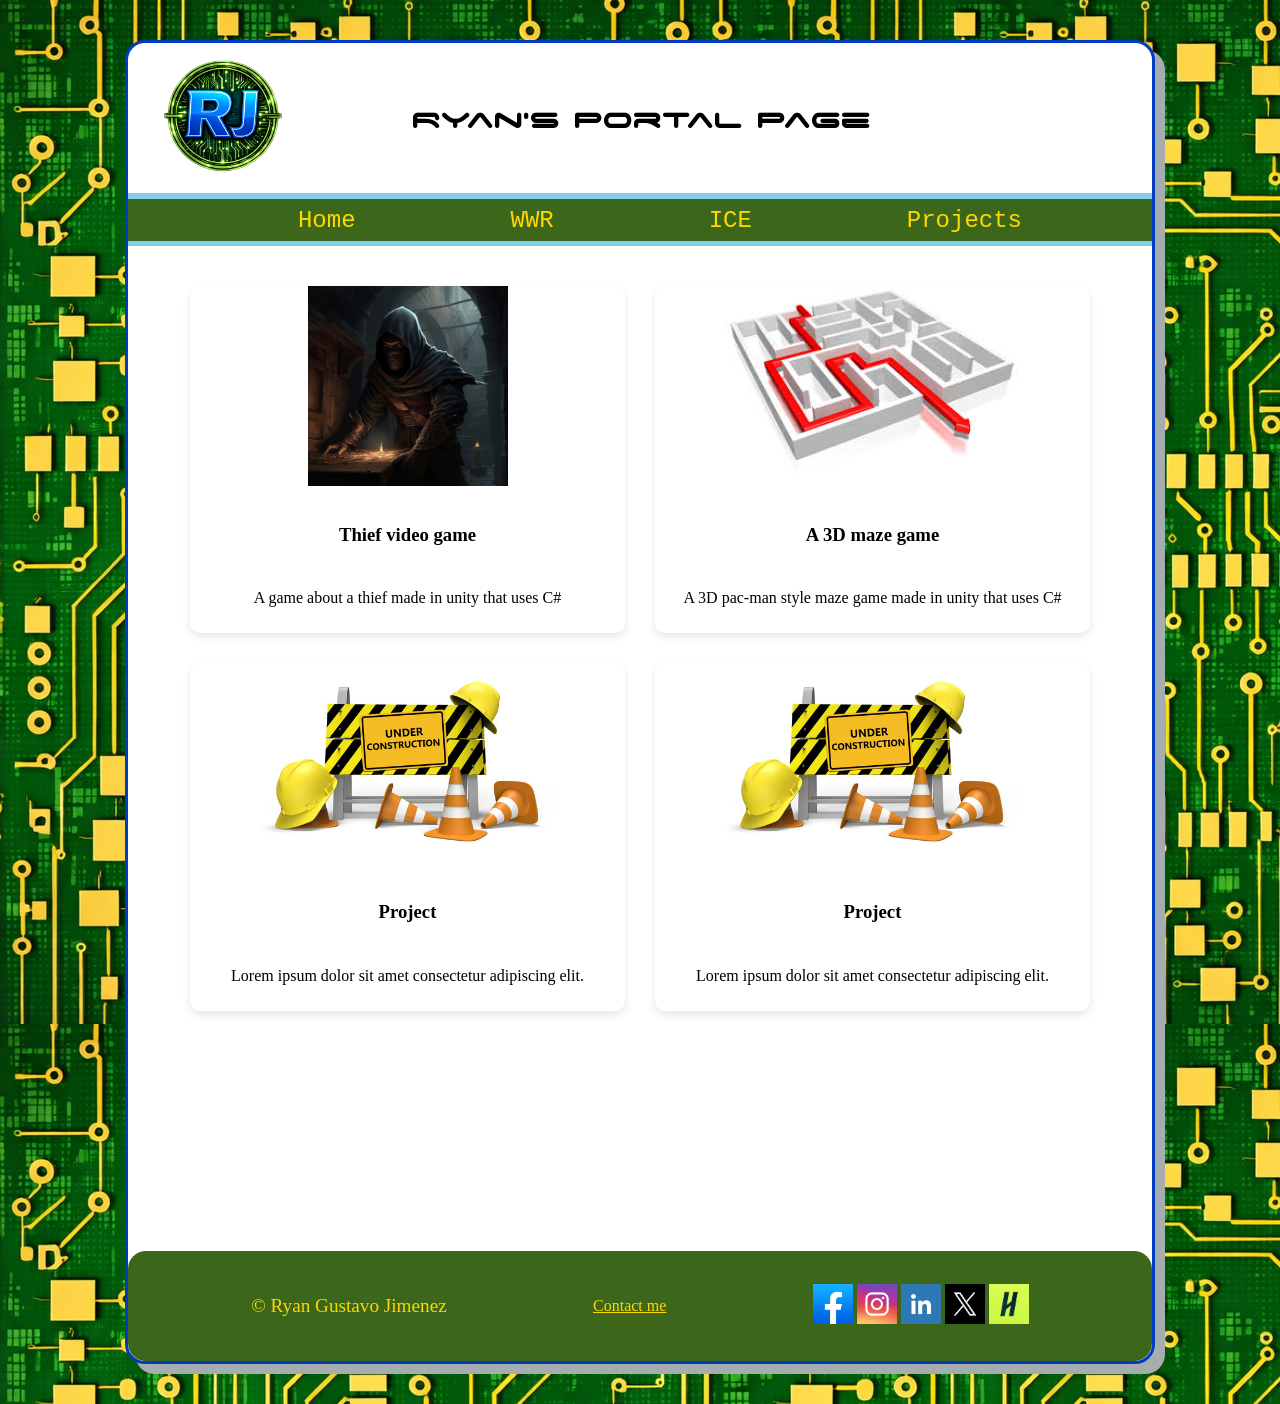
<file: index.html>
<!DOCTYPE html>
<html lang="en">
<head>
    <meta charset="UTF-8">
    <meta name="viewport" content="width=something, initial-scale=1.0">
    <title>Home|Ryan Jimenez Portal Page</title>
    <link href="styles/styles.css" rel="stylesheet"> 
</head>
<body>
  <div id="wrapper">
    <header>
         <img src="images/logo.png" width="150" alt="site logo">
             <h1>Ryan's Portal Page</h1>
    </header>
    <nav>
        <ul id="navigation_bar">
            <li><a href="index.html">Home</a></li>
            <li><a href="wwr/index.html" target="_blank">WWR</a></li>
            <li><a href="ice.html">ICE</a></li>
            <li><a href="#">Projects</a></li>
        </ul>
    </nav>

    <main>
        <section class="project_boxes">
            <ul>
                <li>
                    <a href="https://github.com/GreenGorilla774/Game" class="project_card" target="_blank">
                        <img src="images/thief.png" alt="Thief_game">
                        <h3>Thief video game</h3>
                        <p>A game about a thief made in unity that uses C#</p>
                    </a>
                </li>
                <li>
                    <a href="https://github.com/GreenGorilla774/Capstone" class="project_card" target="_blank">
                        <img src="images/maze.jpg" alt="3D_maze_game">
                        <h3>A 3D maze game</h3>
                        <p>A 3D pac-man style maze game made in unity that uses C#</p>
                    </a>
                </li>
                <li>
                    <a href="" class="project_card">
                        <img src="images/tbd.jpg" alt="Project">
                        <h3>Project</h3>
                        <p>Lorem ipsum dolor sit amet consectetur adipiscing elit.</p>
                    </a>
                </li>
                <li>
                    <a href="" class="project_card">
                        <img src="images/tbd.jpg" alt="Project">
                        <h3>Project</h3>
                        <p>Lorem ipsum dolor sit amet consectetur adipiscing elit.</p>
                    </a>
                </li>
            </ul>

        </section>    
    </main>
    <footer>
        <p>&copy; Ryan Gustavo Jimenez</p>
        <a href="mailto:ryan.jimenez204@gmail.com" id="email">Contact me</a>
        <div class="social">
            <a href="https://www.facebook.com/ryan.jimenez.489153/about/?fb_profile_edit_entry_point=%7B%22click_point%22%3A%22edit_profile_button%22%2C%22feature%22%3A%22profile_header%22%7D&id=61551556254546&sk=about" target="_blank">
                <img src="images/facebook.jpg" alt="Facebook icon">
            </a>
            <a href="https://www.instagram.com/ryan_g_jimenez/?hl=en" target="_blank">
                <img src="images/insta.jpg" alt="Instagram icon">
            </a>
            <a href="https://www.linkedin.com/in/ryan-g-jimenez/" target="_blank">
                <img src="images/linkedin.jpg" alt="LinkedIn icon">
            </a>
            <a href="https://x.com/jimenez_ry20064" target="_blank">
                <img src="images/x.png" alt="X icon">
            </a>
            <a href="https://byui.joinhandshake.com/profiles/dve7mb" target="_blank">
                <img src="images/handshake.jpg" alt="Handshake icon">
            </a>
        </div>
    </footer>
  </div>





  
</body>
</html>
</file>
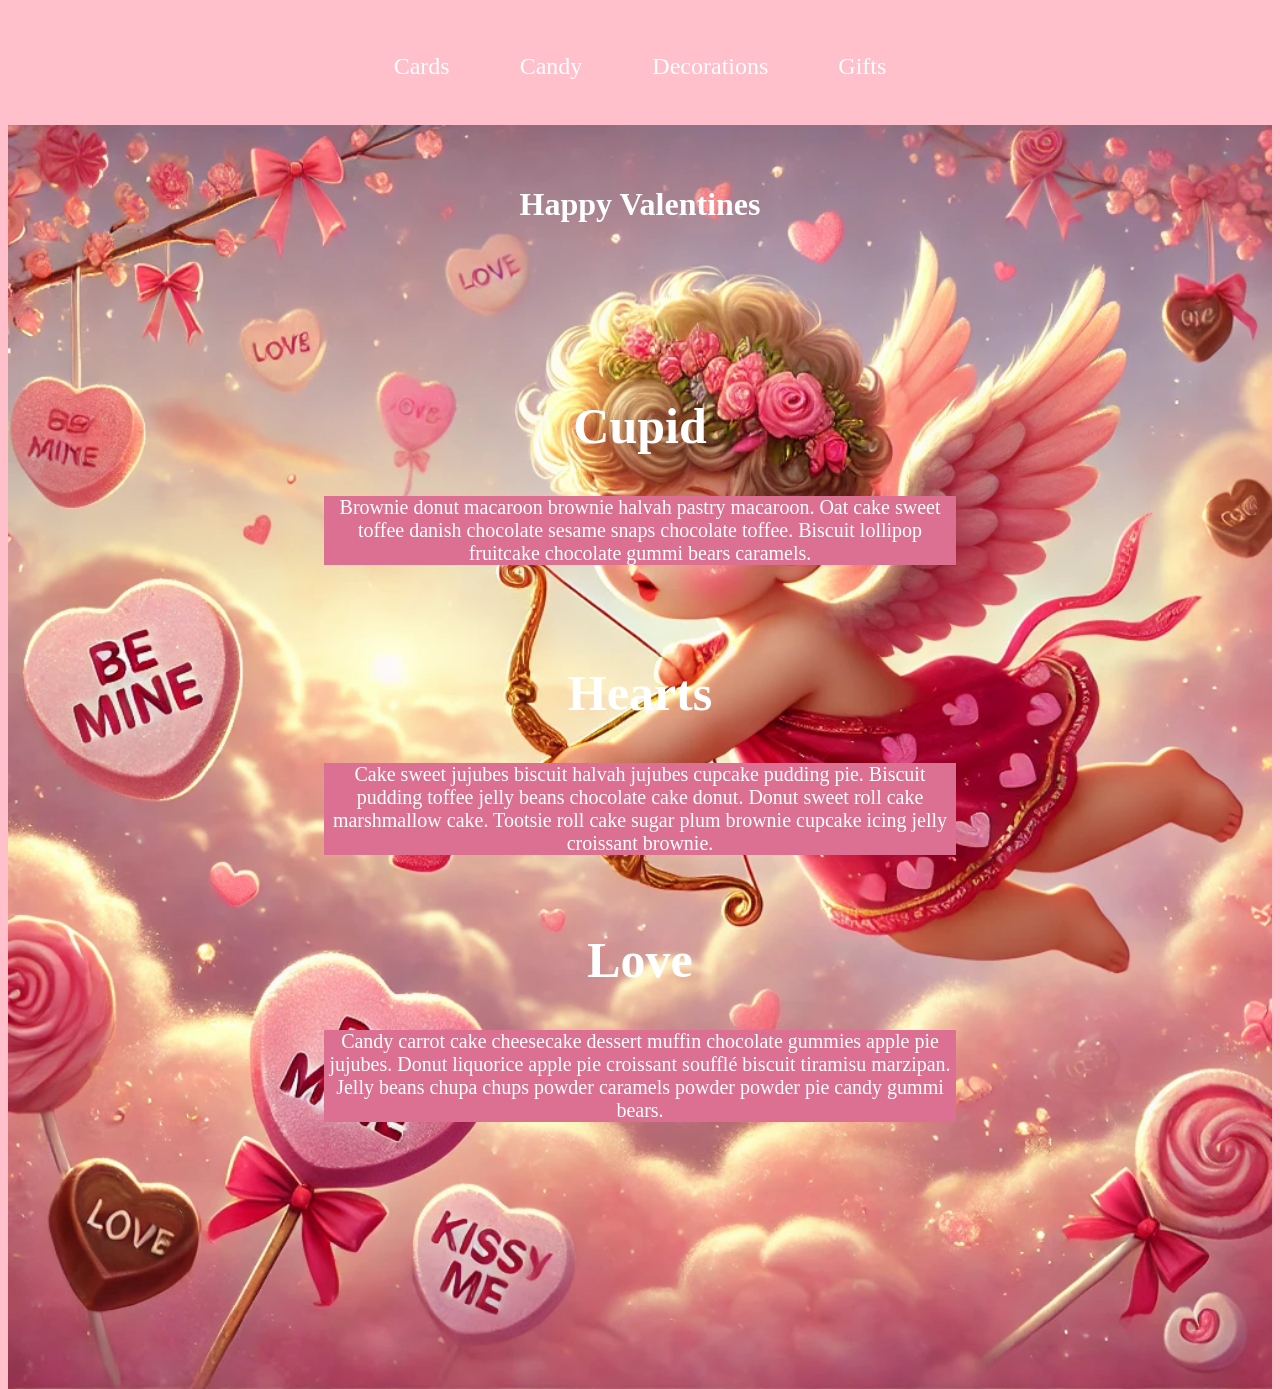
<file: ice/valentines/index.html>
<!DOCTYPE html>
<html lang="en">

<head>
    <meta charset="UTF-8">
    <meta name="viewport" content="width=device-width, initial-scale=1.0">
    <title>Happy Valentines Page</title>
    <link rel="stylesheet" href="styles/styles.css">
</head>

<body>
    <div id="wrapper">
        <header>
            <nav>
                <ul>
                    <li>Cards</li>
                    <li>Candy</li>
                    <li>Decorations</li>
                    <li>Gifts</li>
                </ul>
            </nav>
        </header>
        <main>
            <h1>Happy Valentines</h1>
            <img src="images/valentines.png">
            <section>
                <h2>Love</h2>
                <p>Candy carrot cake cheesecake dessert muffin chocolate gummies apple
                    pie jujubes. Donut liquorice apple pie croissant soufflé biscuit
                    tiramisu marzipan. Jelly beans chupa chups powder caramels powder
                    powder pie candy gummi bears. </p>
            </section>
            <section>
                <h2>Hearts</h2>
                <p>Cake sweet jujubes biscuit halvah jujubes cupcake pudding pie. Biscuit
                    pudding toffee jelly beans chocolate cake donut. Donut sweet roll cake
                    marshmallow cake. Tootsie roll cake sugar plum brownie cupcake icing
                    jelly croissant brownie.</p>
            </section>
            <section>
                <h2>Cupid</h2>
                <p>Brownie donut macaroon brownie halvah pastry macaroon. Oat cake sweet
                    toffee danish chocolate sesame snaps chocolate toffee. Biscuit lollipop
                    fruitcake chocolate gummi bears caramels.</p>
            </section>
        </main>
        <footer>
            Happy Valentines &copy; 2025
        </footer>
    </div>
</body>

</html>
</file>
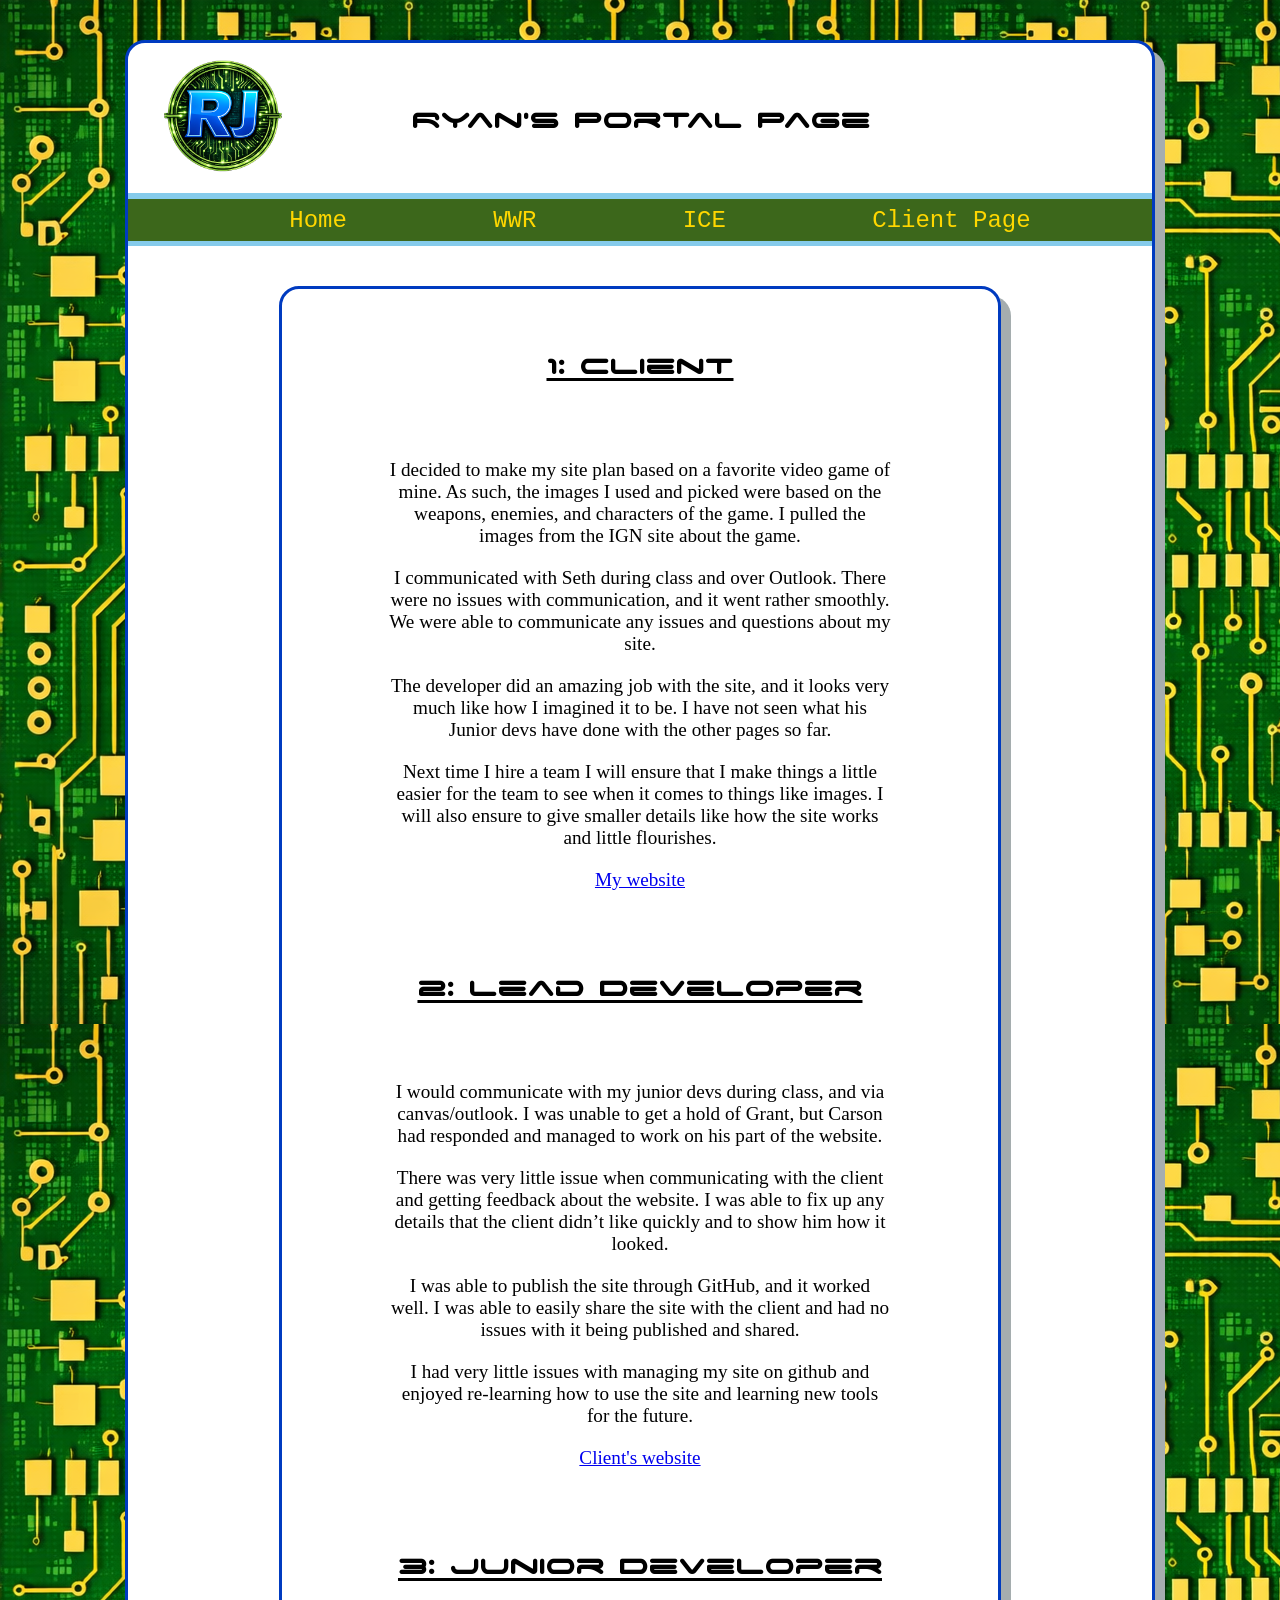
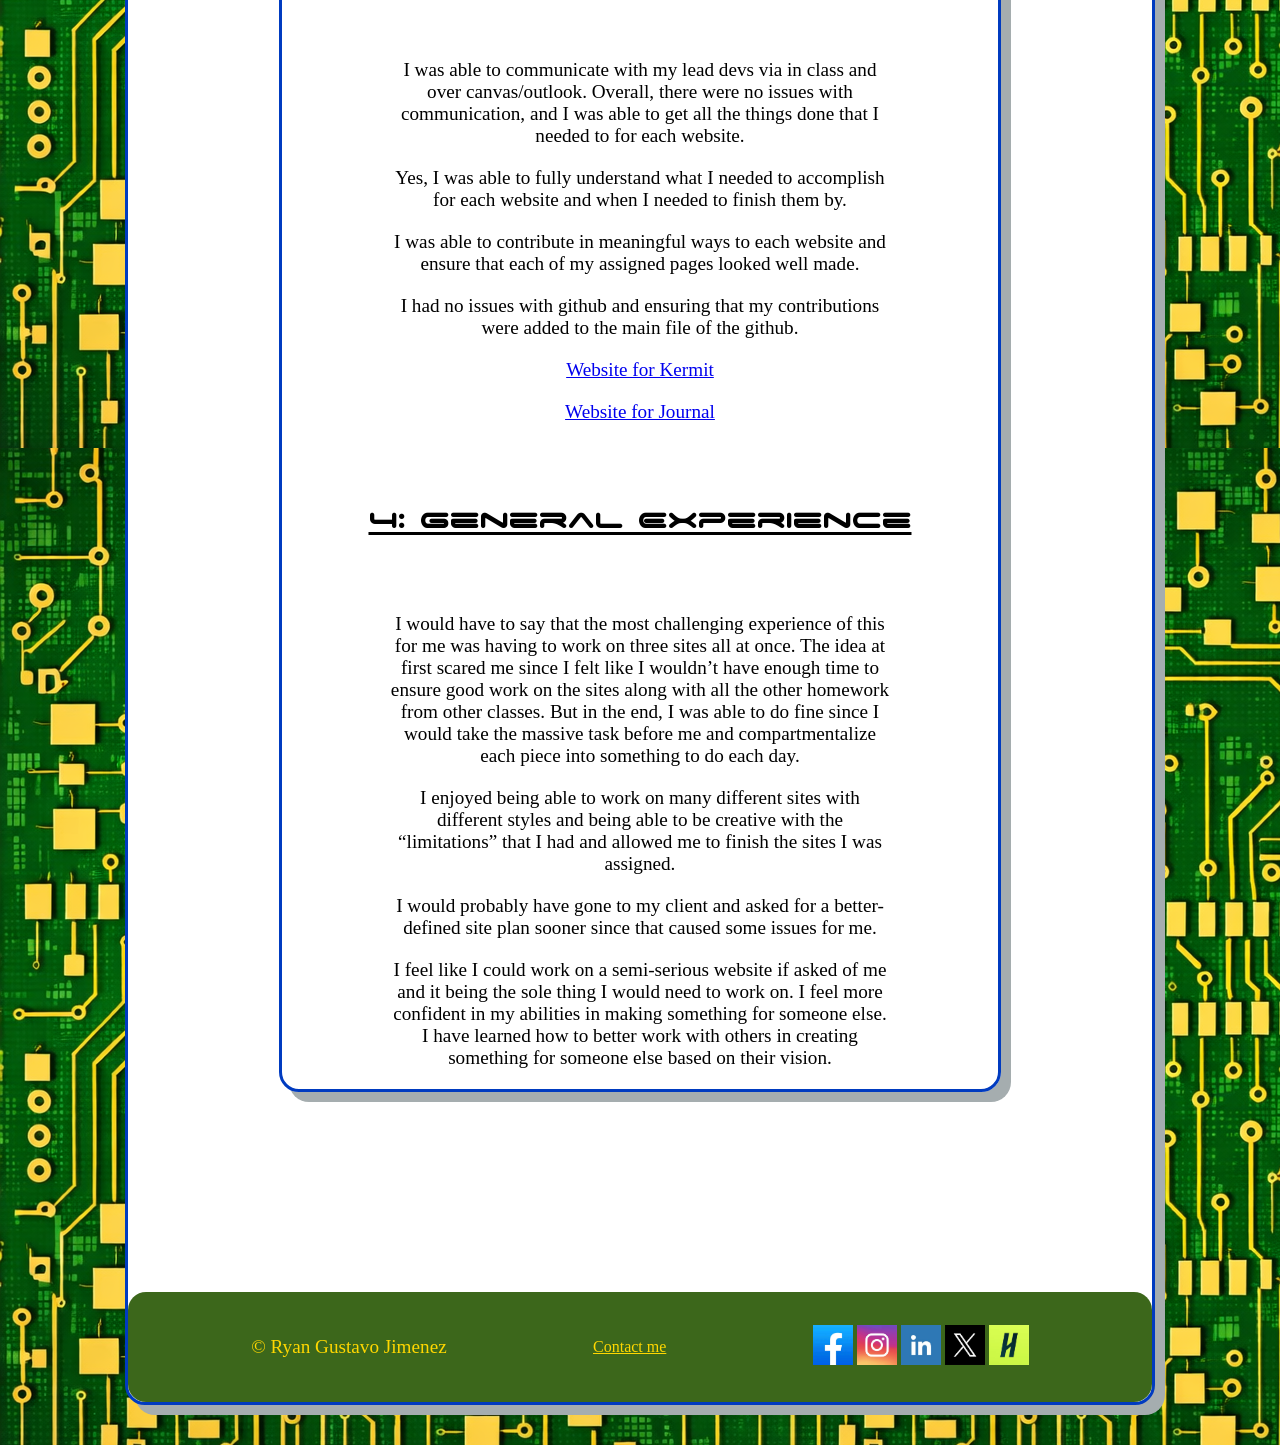
<file: client_page.html>
<!DOCTYPE html>
<html lang="en">
<head>
    <meta charset="UTF-8">
    <meta name="viewport" content="width=something, initial-scale=1.0">
    <title>Home|Ryan Jimenez Portal Page</title>
    <link href="styles/styles.css" rel="stylesheet"> 
</head>
<body>
  <div id="wrapper">
    <header>
         <img src="images/logo.png" width="150" alt="site logo">
             <h1>Ryan's Portal Page</h1>
    </header>
    <nav>
        <ul id="navigation_bar">
            <li><a href="index.html">Home</a></li>
            <li><a href="wwr/index.html" target="_blank">WWR</a></li>
            <li><a href="ice.html">ICE</a></li>
            <li><a href="client_page.html">Client Page</a></li>
        </ul>
    </nav>

    <main>
        <div id="report">
            <h1>1: Client</h1>
            <p>I decided to make my site plan based on a favorite video game of mine. As such, the images I used and picked were based on the weapons, enemies, and characters of the game. I pulled the images from the IGN site about the game. </p>
            <p>I communicated with Seth during class and over Outlook. There were no issues with communication, and it went rather smoothly. We were able to communicate any issues and questions about my site. </p>
            <p>The developer did an amazing job with the site, and it looks very much like how I imagined it to be. I have not seen what his Junior devs have done with the other pages so far. </p>
            <p>Next time I hire a team I will ensure that I make things a little easier for the team to see when it comes to things like images. I will also ensure to give smaller details like how the site works and little flourishes.</p>
            <a href="https://j-seth-jones.github.io/wdd130-jimenez/" target="_blank"><p>My website</p></a>


            <h1>2: Lead Developer</h1>
            <p>I would communicate with my junior devs during class, and via canvas/outlook. I was unable to get a hold of Grant, but Carson had responded and managed to work on his part of the website. </p>
            <p>There was very little issue when communicating with the client and getting feedback about the website. I was able to fix up any details that the client didn’t like quickly and to show him how it looked. </p>
            <p>I was able to publish the site through GitHub, and it worked well. I was able to easily share the site with the client and had no issues with it being published and shared. </p>
            <p>I had very little issues with managing my site on github and enjoyed re-learning how to use the site and learning new tools for the future. </p>
            <a href="https://greengorilla774.github.io/wdd130-Rust/" target="_blank"><p>Client's website</p></a>

            <h1>3: Junior Developer</h1>
            <p>I was able to communicate with my lead devs via in class and over canvas/outlook. Overall, there were no issues with communication, and I was able to get all the things done that I needed to for each website. </p>
            <p>Yes, I was able to fully understand what I needed to accomplish for each website and when I needed to finish them by. </p>
            <p>I was able to contribute in meaningful ways to each website and ensure that each of my assigned pages looked well made. </p>
            <p>I had no issues with github and ensuring that my contributions were added to the main file of the github. </p>
            <a href="https://rebeljakefang.github.io/wdd130-stanford/page1.html" target="_blank"><p>Website for Kermit</p></a>

            <a href="https://5hq8r7k4dk-code.github.io/wdd130-rygg/journal.html" target="_blank"><p>Website for Journal</p> </a>

            <h1>4: General Experience</h1>
            <p>I would have to say that the most challenging experience of this for me was having to work on three sites all at once. The idea at first scared me since I felt like I wouldn’t have enough time to ensure good work on the sites along with all the other homework from other classes. But in the end, I was able to do fine since I would take the massive task before me and compartmentalize each piece into something to do each day. </p>
            <p>I enjoyed being able to work on many different sites with different styles and being able to be creative with the “limitations” that I had and allowed me to finish the sites I was assigned. </p>
            <p>I would probably have gone to my client and asked for a better-defined site plan sooner since that caused some issues for me. </p>
            <p>I feel like I could work on a semi-serious website if asked of me and it being the sole thing I would need to work on. I feel more confident in my abilities in making something for someone else. I have learned how to better work with others in creating something for someone else based on their vision. </p>
            
        </div>









    </main>
    <footer>
        <p>&copy; Ryan Gustavo Jimenez</p>
        <a href="mailto:ryan.jimenez204@gmail.com" id="email">Contact me</a>
        <div class="social">
            <a href="https://www.facebook.com/ryan.jimenez.489153/about/?fb_profile_edit_entry_point=%7B%22click_point%22%3A%22edit_profile_button%22%2C%22feature%22%3A%22profile_header%22%7D&id=61551556254546&sk=about" target="_blank">
                <img src="images/facebook.jpg" alt="Facebook icon">
            </a>
            <a href="https://www.instagram.com/ryan_g_jimenez/?hl=en" target="_blank">
                <img src="images/insta.jpg" alt="Instagram icon">
            </a>
            <a href="https://www.linkedin.com/in/ryan-g-jimenez/" target="_blank">
                <img src="images/linkedin.jpg" alt="LinkedIn icon">
            </a>
            <a href="https://x.com/jimenez_ry20064" target="_blank">
                <img src="images/x.png" alt="X icon">
            </a>
            <a href="https://byui.joinhandshake.com/profiles/dve7mb" target="_blank">
                <img src="images/handshake.jpg" alt="Handshake icon">
            </a>
        </div>
    </footer>
  </div>





  
</body>
</html>
</file>
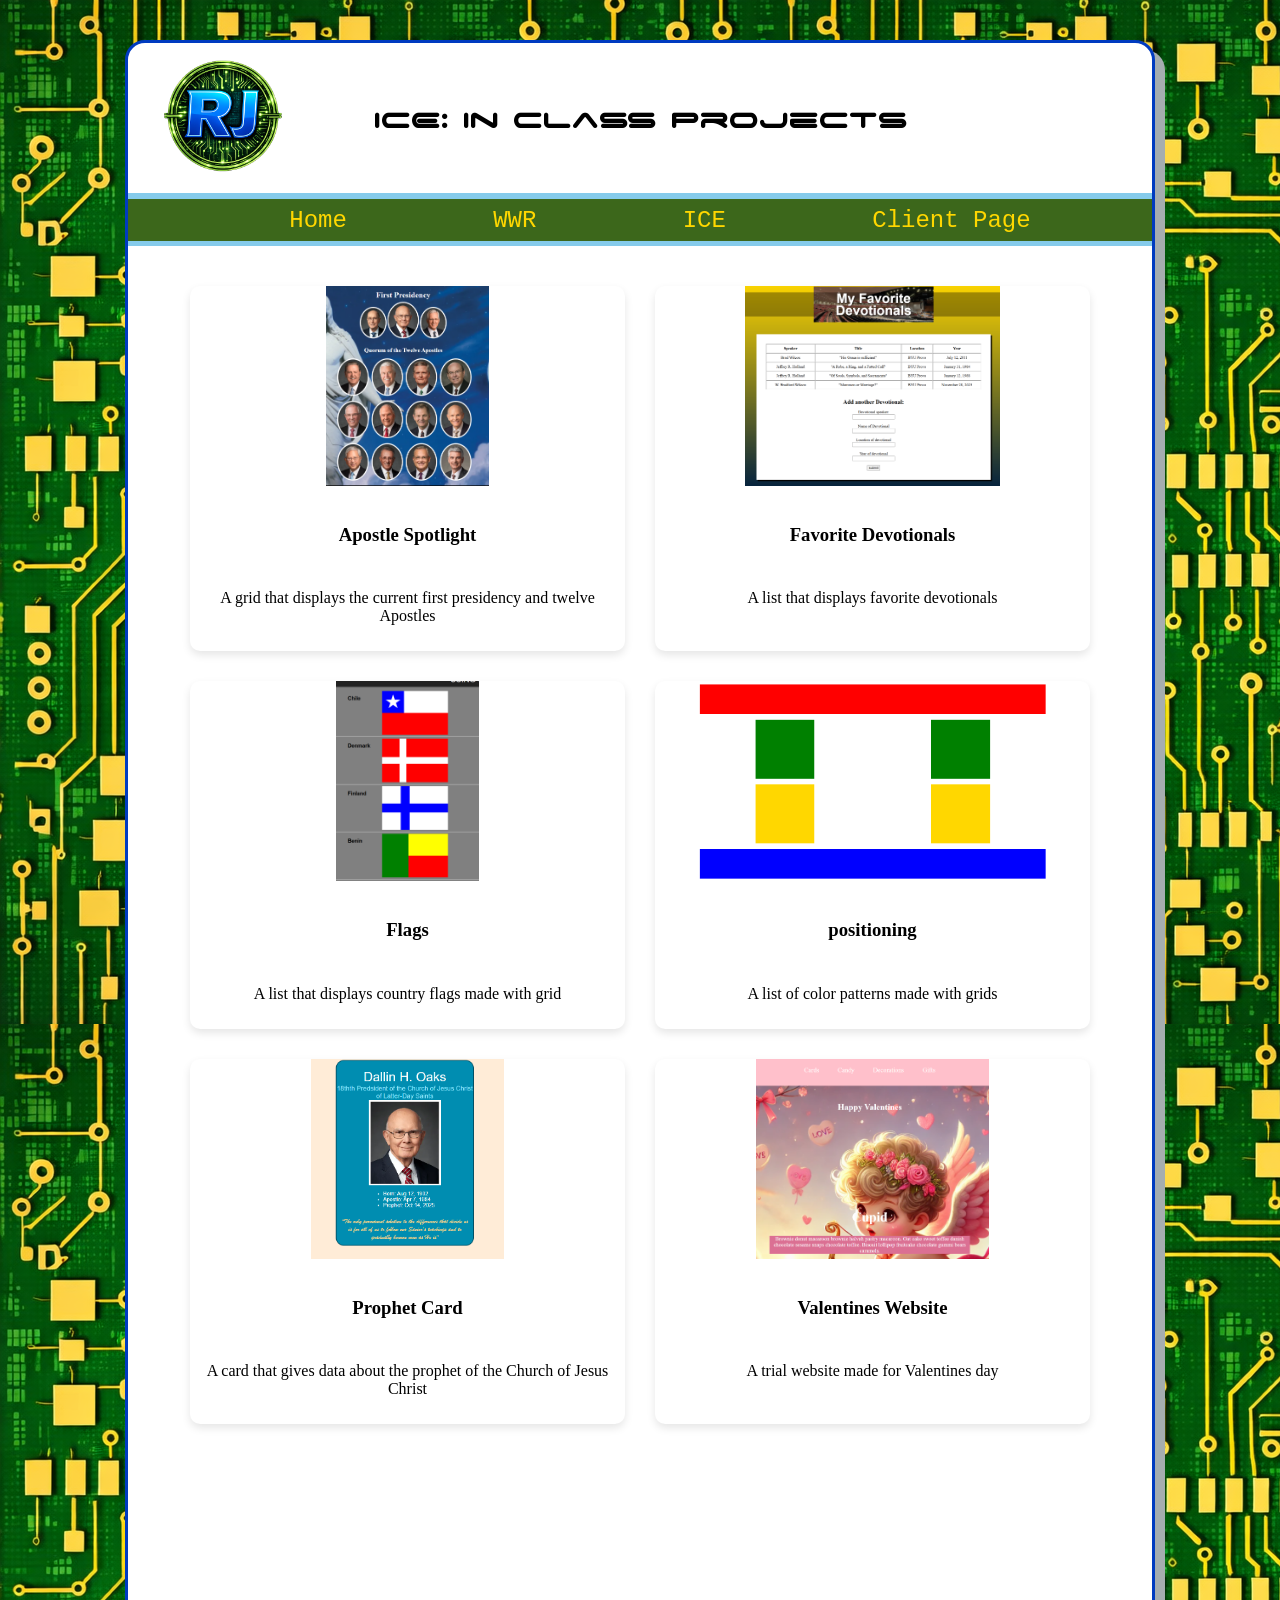
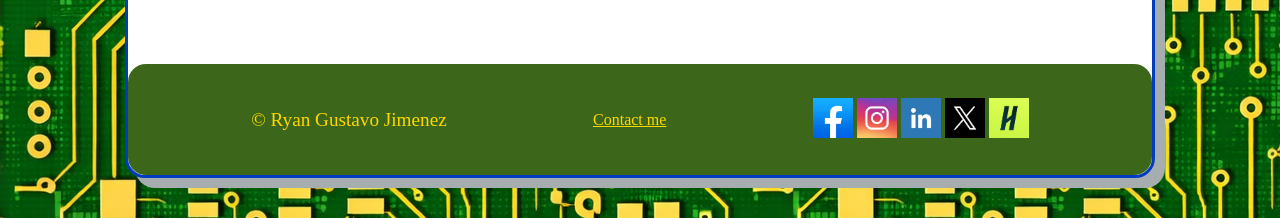
<file: ice.html>
<!DOCTYPE html>
<html lang="en">
<head>
    <meta charset="UTF-8">
    <meta name="viewport" content="width=something, initial-scale=1.0">
    <title>ICE|Ryan Jimenez Portal Page</title>
    <link href="styles/styles.css" rel="stylesheet"> 
</head>
<body>
  <div id="wrapper">
    <header>
         <img src="images/logo.png" width="150" alt="site logo">
             <h1>ICE: In Class Projects</h1>
    </header>
    <nav>
        <ul id="navigation_bar">
            <li><a href="index.html">Home</a></li>
            <li><a href="wwr/index.html" target="_blank">WWR</a></li>
            <li><a href="ice.html">ICE</a></li>
            <li><a href="client_page.html">Client Page</a></li>
        </ul>
    </nav>

    <main>
        <section class="project_boxes">
            <ul>
                <li>
                    <a href="ice/apostle_spotlight/apostles.html" class="project_card" target="_blank">
                        <img src="ice/ice_images/apostle.png" alt="apostle_spotlight">
                        <h3>Apostle Spotlight </h3>
                        <p>A grid that displays the current first presidency and twelve Apostles</p>
                    </a>
                </li>
                <li>
                    <a href="ice/favorite_devo/favdevo.html" class="project_card" target="_blank">
                        <img src="ice/ice_images/devo.png" alt="favorite_devo">
                        <h3>Favorite Devotionals</h3>
                        <p>A list that displays favorite devotionals</p>
                    </a>
                </li>
                <li>
                    <a href="ice/grid_flags/flags.html" class="project_card" target="_blank">
                        <img src="ice/ice_images/flag.png" alt="flags">
                        <h3>Flags</h3>
                        <p>A list that displays country flags made with grid</p>
                    </a>
                </li>
                <li>
                    <a href="ice/positioning/positioning.html" class="project_card" target="_blank">
                        <img src="ice/ice_images/position.png" alt="Project">
                        <h3>positioning</h3>
                        <p>A list of color patterns made with grids</p>
                    </a>
                </li>
                <li>
                    <a href="ice/prophet_cards/prophet_cards/oaks.html" class="project_card" target="_blank">
                        <img src="ice/ice_images/prophet.png" alt="Project">
                        <h3>Prophet Card</h3>
                        <p>A card that gives data about the prophet of the Church of Jesus Christ</p>
                    </a>
                </li>
                <li>
                    <a href="ice/valentines/index.html" class="project_card" target="_blank">
                        <img src="ice/ice_images/valentines.png" alt="Project">
                        <h3>Valentines Website</h3>
                        <p>A trial website made for Valentines day</p>
                    </a>
                </li>
            </ul>

        </section>    
    </main>
    <footer>
        <p>&copy; Ryan Gustavo Jimenez</p>
        <a href="mailto:ryan.jimenez204@gmail.com" id="email">Contact me</a>
        <div class="social">
            <a href="https://www.facebook.com/ryan.jimenez.489153/about/?fb_profile_edit_entry_point=%7B%22click_point%22%3A%22edit_profile_button%22%2C%22feature%22%3A%22profile_header%22%7D&id=61551556254546&sk=about" target="_blank">
                <img src="images/facebook.jpg" alt="Facebook icon">
            </a>
            <a href="https://www.instagram.com/ryan_g_jimenez/?hl=en" target="_blank">
                <img src="images/insta.jpg" alt="Instagram icon">
            </a>
            <a href="https://www.linkedin.com/in/ryan-g-jimenez/" target="_blank">
                <img src="images/linkedin.jpg" alt="LinkedIn icon">
            </a>
            <a href="https://x.com/jimenez_ry20064" target="_blank">
                <img src="images/x.png" alt="X icon">
            </a>
            <a href="https://byui.joinhandshake.com/profiles/dve7mb" target="_blank">
                <img src="images/handshake.jpg" alt="Handshake icon">
            </a>
        </div>
    </footer>
  </div>





  
</body>
</html>
</file>
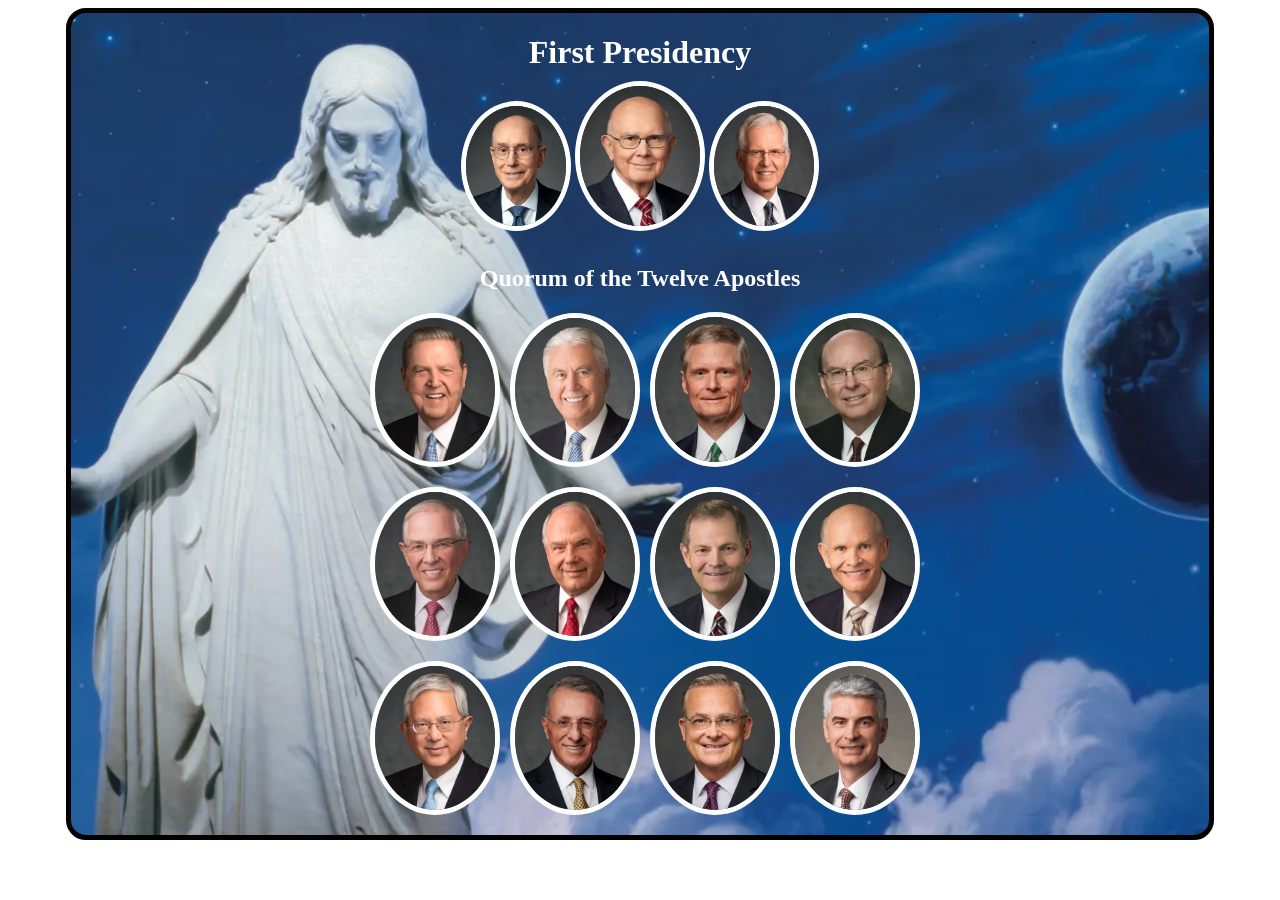
<file: ice/apostle_spotlight/apostles.html>
<!DOCTYPE html>
<html lang="en">
<head>
    <meta charset="UTF-8">
    <meta name="viewport" content="width=device-width, initial-scale=1.0">
    <title>Apostles Spotlights</title>
    <style>
        /* Insert styles here */



    h1 {
        color: white;
        margin-bottom: 10px;
    }

    h2 {
        margin-top: 30px;
        color: white;
    }


    #counselor {
        border: 5px solid white;
        margin: auto;
        border-radius: 50%;
        width: 100px;



    }

    #prophet {
        border: 5px solid white;
        margin: auto;
        border-radius: 50%;
        width: 100px;
        height: 140px;
        width: 120px



    }

    img {
        border: 5px solid white;
        margin: auto;
        border-radius: 50%;
        width: 100px;
    }

    #twelve_apostles {

    display: grid;
    grid-template-columns: repeat(4, 120px);
    gap: 20px;
    justify-content: center;
    margin-bottom: 20px;

    }
    
#twelve_apostles img {
    width: 120px;
    height: auto;
    display: block;
    

}



    #background {
        background-image: url("images/christus.webp");
        border: 5px solid black;
        margin: auto;
        border-radius: 20px;
        width: 90%;
        height: 50%;
        text-align: center;
        background-repeat: no-repeat;
        background-position: top;
        background-position: 30% 30%;
    }

    </style>
</head>
<body>
    <div id="background">
        <h1>First Presidency</h1>
        <div id="first_presidency">
            <img id="counselor" src="images/eyring.webp" alt="Henry B. Eyring">

            <img id="prophet" src="images/oaks.webp" alt="Dallin H. Oaks">

            <img id="counselor" src="images/christofferson.webp" alt="christofferson">

        </div>

        <h2>Quorum of the Twelve Apostles</h2>

        <div id="twelve_apostles">
            <img src="images/holland.webp" alt="">
            <img src="images/uchtdorf.webp" alt="">
            <img src="images/bednar.webp" alt="">
            <img src="images/cook.webp" alt="">
            <img src="images/anderson.webp" alt="">
            <img src="images/rasband.webp" alt="">
            <img src="images/stevenson.webp" alt="">
            <img src="images/renlund.webp" alt="">
            <img src="images/gong.webp" alt="">
            <img src="images/soares.webp" alt="">
            <img src="images/kearon.webp" alt="">
            <img src="images/causse.webp" alt="">


        </div>
        

    </div>


</body>
</html>
</file>
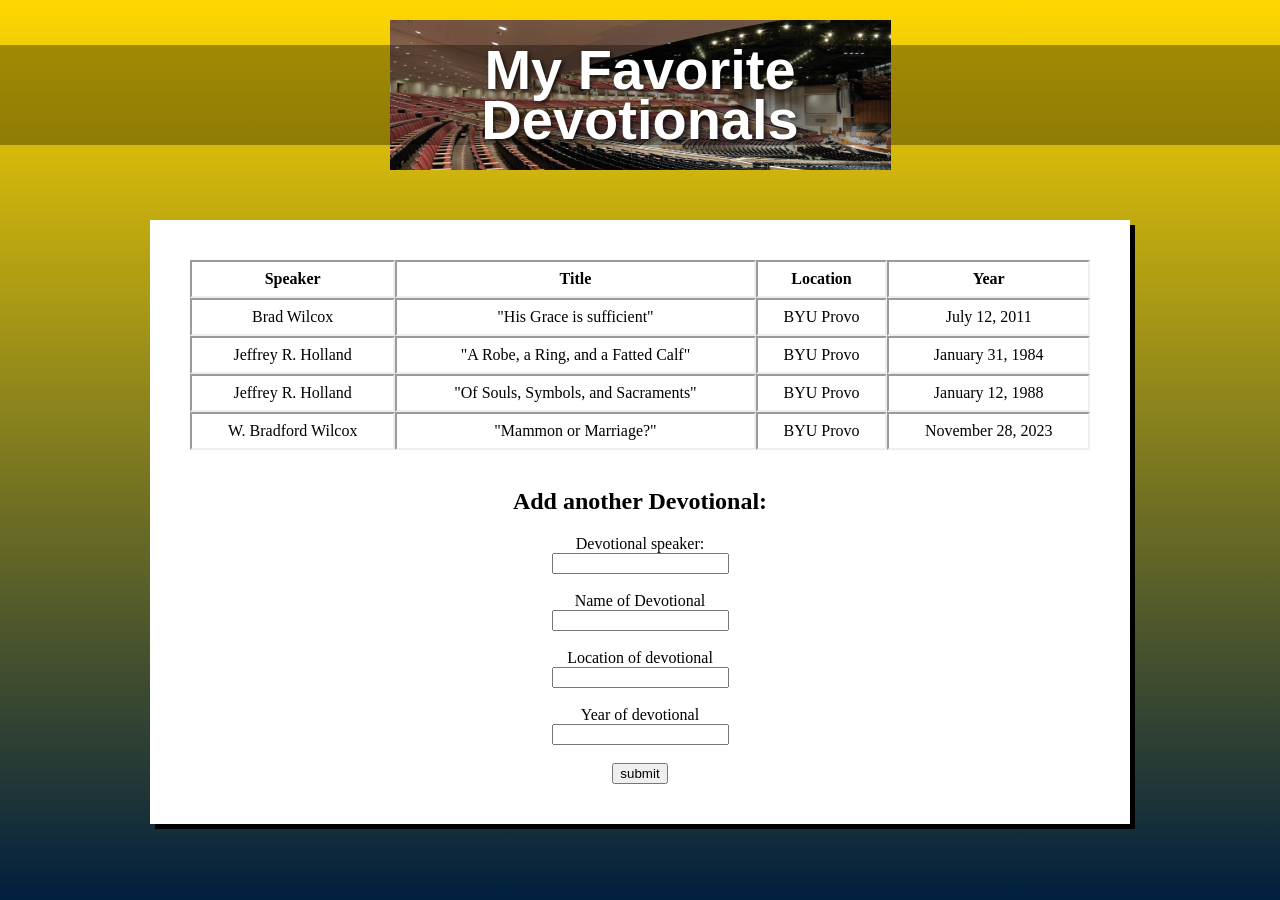
<file: ice/favorite_devo/favdevo.html>
<!DOCTYPE html>
<html lang="en">
<head>
  <meta charset="UTF-8" />
  <meta name="viewport" content="width=device-width, initial-scale=1.0"/>
  <title>My Favorite Devotionals</title>
  <link rel="stylesheet" href="styles/styles.css" />
</head>
<body>
  <div class="container">
    <header class="header">
      <div class="header-image">
        <h1>My Favorite<br>Devotionals</h1>
      </div>
    </header>
    <main>
      <div class="content-box">
        <!-- Add your devotional content here -->

         <table>
          <tr>
            <th>Speaker</th>
            <th>Title</th>
            <th>Location</th>
            <th>Year</th>
          </tr>
          <tr>
            <td>Brad Wilcox</td>
            <td><a href="https://speeches.byu.edu/talks/brad-wilcox/his-grace-is-sufficient/" target="_blank">"His Grace is sufficient"</a></td>
            <td>BYU Provo</td>
            <td>July 12, 2011</td>
          </tr>
          <tr>
            <td>Jeffrey R. Holland</td>
            <td>"A Robe, a Ring, and a Fatted Calf"</td>
            <td>BYU Provo</td>
            <td>January 31, 1984</td>
          </tr>
          <tr>
            <td>Jeffrey R. Holland</td>
            <td>"Of Souls, Symbols, and Sacraments"</td>
            <td>BYU Provo</td>
            <td>January 12, 1988</td>
          </tr>
          <tr>
            <td>W. Bradford Wilcox</td>
            <td>"Mammon or Marriage?"</td>
            <td>BYU Provo</td>
            <td>November 28, 2023</td>
          </tr>
         </table><br>

         <h2>Add another Devotional:</h2>
         <form>
          <label for="devo_speaker">Devotional speaker:</label><br>
          <input type="text" id="devo_speaker" name="devo_speaker"><br><br>

          <label for="devo_name">Name of Devotional</label><br>
          <input type="text" id="devo_name" name="devo_name"><br><br>

          <label for="devo_location">Location of devotional</label><br>
          <input type="text" id="devo_location" name="devo_location"><br><br>

          <label for="devo_year">Year of devotional</label><br>
          <input type="text" id="devo_year" name="devo_year"><br><br>
          <input type="submit" value="submit">
         </form>
      </div>
    </main>
  </div>
</body>
</html>
</file>
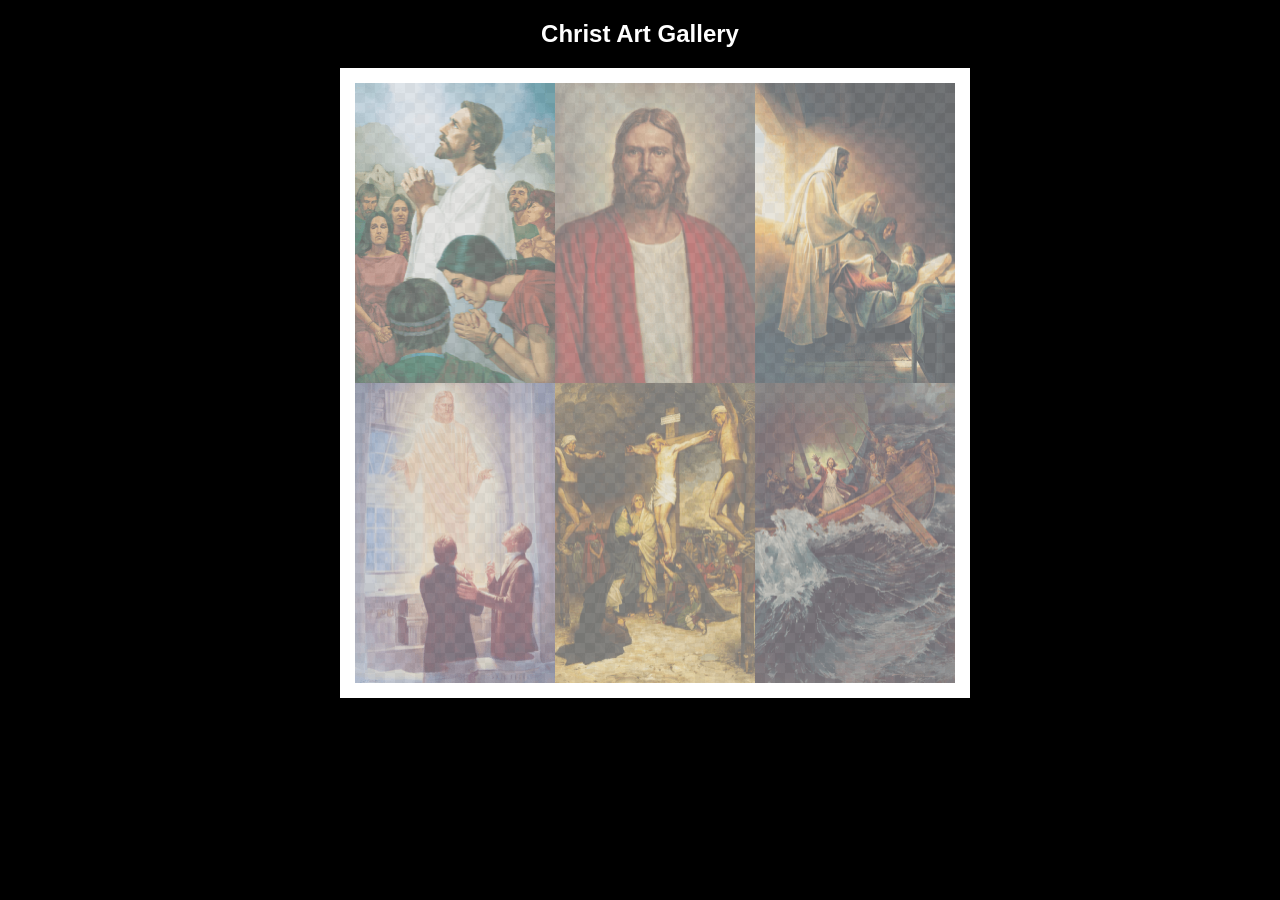
<file: ice/gallery/gallery.html>
<!DOCTYPE html>
<html lang="en">
<head>
    <meta charset="UTF-8">
    <meta name="viewport" content="width=device-width, initial-scale=1.0">
    <title>Images of Christ</title>
    <style>
        body {
            background: black;
        }
        #wrapper{
            width: 600px;
            margin: 0 auto;
        }
        nav {
            color: white;
            text-align: center;
            font-family: Haettenschweiler, 'Arial Narrow Bold', sans-serif;
        }
        #gallery{
            display: grid;
            grid-template-columns: 200px 200px 200px;
            border: 15px solid rgb(255, 255, 255);
            width: 100%;
            background-color: #ddd;
            background-image:
                linear-gradient(45deg, #ccc 26%, transparent 26%), 
                linear-gradient(135deg, #ccc 26%, transparent 26%),
                linear-gradient(45deg, transparent 75%, #ccc 75%),
                linear-gradient(135deg, transparent 75%, #ccc 75%);
            background-size: 20px 20px; /* Must be a square */
            background-position: 0 0, 10px 0, 10px -10px, 0px 10px; 
            
        }
        #gallery a {
            cursor: url('images/christus.png'), pointer;
        }
        #gallery img {
            /* make a thumbnail of the image that is 200x300 
               instead of using width and height here to help the page load faster */
            width: 200px; 
            height: 300px;

            opacity:50%;
            display:block;
        }
        #gallery img:hover{
            opacity: 100%;
        }
    </style>
</head>
<body>
    <div id="wrapper">
        <nav>
            <h1>Christ Art Gallery</h1>
        </nav>
        <main>
            <div id="gallery">
                <a href="images/big/img1.png"><img src="images/small/img1.png" alt="huge file size" ></a>
                <a href="images/big/img2.png"><img src="images/small/img2.png" alt="huge file size" ></a>
                <a href="images/big/img3.png"><img src="images/small/img3.png" alt="huge file size" ></a>
                <a href="images/big/img4.png"><img src="images/small/img4.png" alt="huge file size" ></a>
                <a href="images/big/img5.png"><img src="images/small/img5.png" alt="huge file size" ></a>
                <a href="images/big/img6.png"><img src="images/small/img6.png" alt="huge file size" ></a>
            </div>
        </main>
    </div>
</body>
</html>
</file>
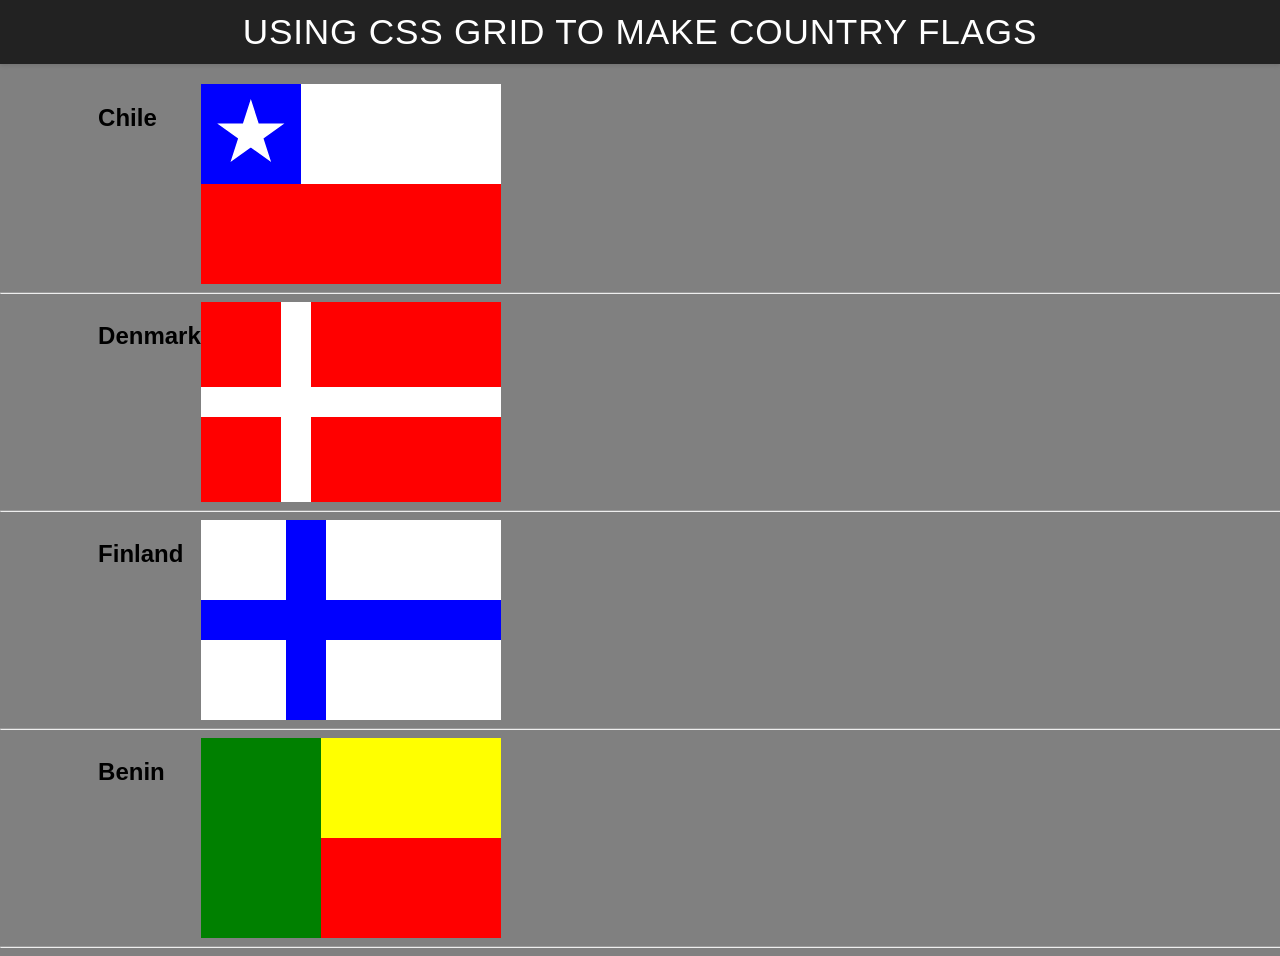
<file: ice/grid_flags/flags.html>
<!DOCTYPE html>
<html lang="en">

<head>
    <meta charset="UTF-8">
    <meta name="viewport" content="width=device-width, initial-scale=1.0">
    <title>Flag</title>
    <style>
        body {
            margin: 0;
            font-family: 'Helvetica Neue', sans-serif;
            background-color: gray;
        }

        header {
            background-color: #222;
            color: #fff;
            padding: 0.75rem 1.5rem;
            display: flex;
            align-items: center;
            justify-content: center;
            font-size: 1.1rem;
            letter-spacing: 0.05rem;
            text-transform: uppercase;
            box-shadow: 0 2px 4px rgba(0, 0, 0, 0.1);
        }

        header h1 {
            margin: 0;
            font-weight: 400;
        }
        main {
            display: grid;
            grid-template-columns: .1fr .1fr 1fr .1fr;
            margin-top: 20px;
        }
        hr {
            width: 100%;
            grid-column: 1 / 5;
        }
        h2 {
            grid-column: 2/3;
        }

        #blue {
            background: blue;
            grid-column: 1 / 2;
            display: grid;
            align-items: center;
            justify-items: center;
        }

        #white {
            background: white;
            grid-column: 2 / 4;     
        }

        #red {
            background: red;
            grid-column: 1 / 4;
        }

        #chile {
            display: grid;
            grid-template-columns: 1fr 1fr 1fr;
            grid-template-rows: 1fr 1fr;
            height: 200px;
            width: 300px;
        }

        .star {
            width: 70px;
            aspect-ratio: 1;
            background: white;
            clip-path: polygon(50% 0, 79% 90%, 2% 35%, 98% 35%, 21% 90%);
        }



        #denmark {
            display: grid;
            grid-template-columns: 1fr 1fr;
            grid-template-rows: 1fr 1fr;
            height: 200px;
            width: 300px;
            gap: 30px;
            background: white;
        }

        #dred1 {
            background-color: red;
            
        }
        #dred2 {
            background-color: red;
            width: 190px;
        }
        #dred3 {
            background-color: red;
        }
        #dred4 {
            background-color: red;
        }


        #finland {
            display: grid;
            grid-template-columns: 1fr 1fr;
            grid-template-rows: 1fr 1fr;
            height: 200px;
            width: 300px;
            gap: 40px;
            background: blue;
        }

        #fwhite1 {
            background-color: white;
        }
        #fwhite2 {
            background-color: white;
            width: 175px;
        }
        #fwhite3 {
            background-color: white;
        }
        #fwhite4 {
            background-color: white;
        }


        #benin {
            display: grid;
            grid-template-columns: 1fr 1fr 1fr;
            grid-template-rows: 1fr 1fr;
            height: 200px;
            width: 300px;
        }

        #bgreen {
            background: green;
            grid-row: 1 / 3;
            width: 120px;
        }

        #byellow {
            background: yellow;
            grid-row: 1;
            grid-column: 2 / 4;
        }

        #bred {
            background: red;
            grid-row: 2;
            grid-column: 2 / 4;
        }



    </style>
</head>

<body>
    <header>
        <h1>Using CSS Grid to make Country Flags</h1>
    </header>
    <main>
        <h2>Chile</h2>
        <div id="chile">
            <div id="blue">
                <div class="star"></div>
            </div>
            <div id="white"></div>
            <div id="red"></div>
        </div>
        <hr>

        <h2>Denmark</h2>
        <div id="denmark">
            <div id="dred1"></div>
            <div id="dred2"></div>
            <div id="dred3"></div>
            <div id="dred4"></div>
        </div>
        <hr>

        <h2>Finland</h2>
        <div id="finland">
            <div id="fwhite1"></div>
            <div id="fwhite2"></div>
            <div id="fwhite3"></div>
            <div id="fwhite4"></div>
        </div>
        <hr>

        <h2>Benin</h2>
        <div id="benin">
            <div id="bgreen"></div>
            <div id="byellow"></div>
            <div id="bred"></div>
        </div>
        <hr>
    </main>
</body>

</html>
</file>
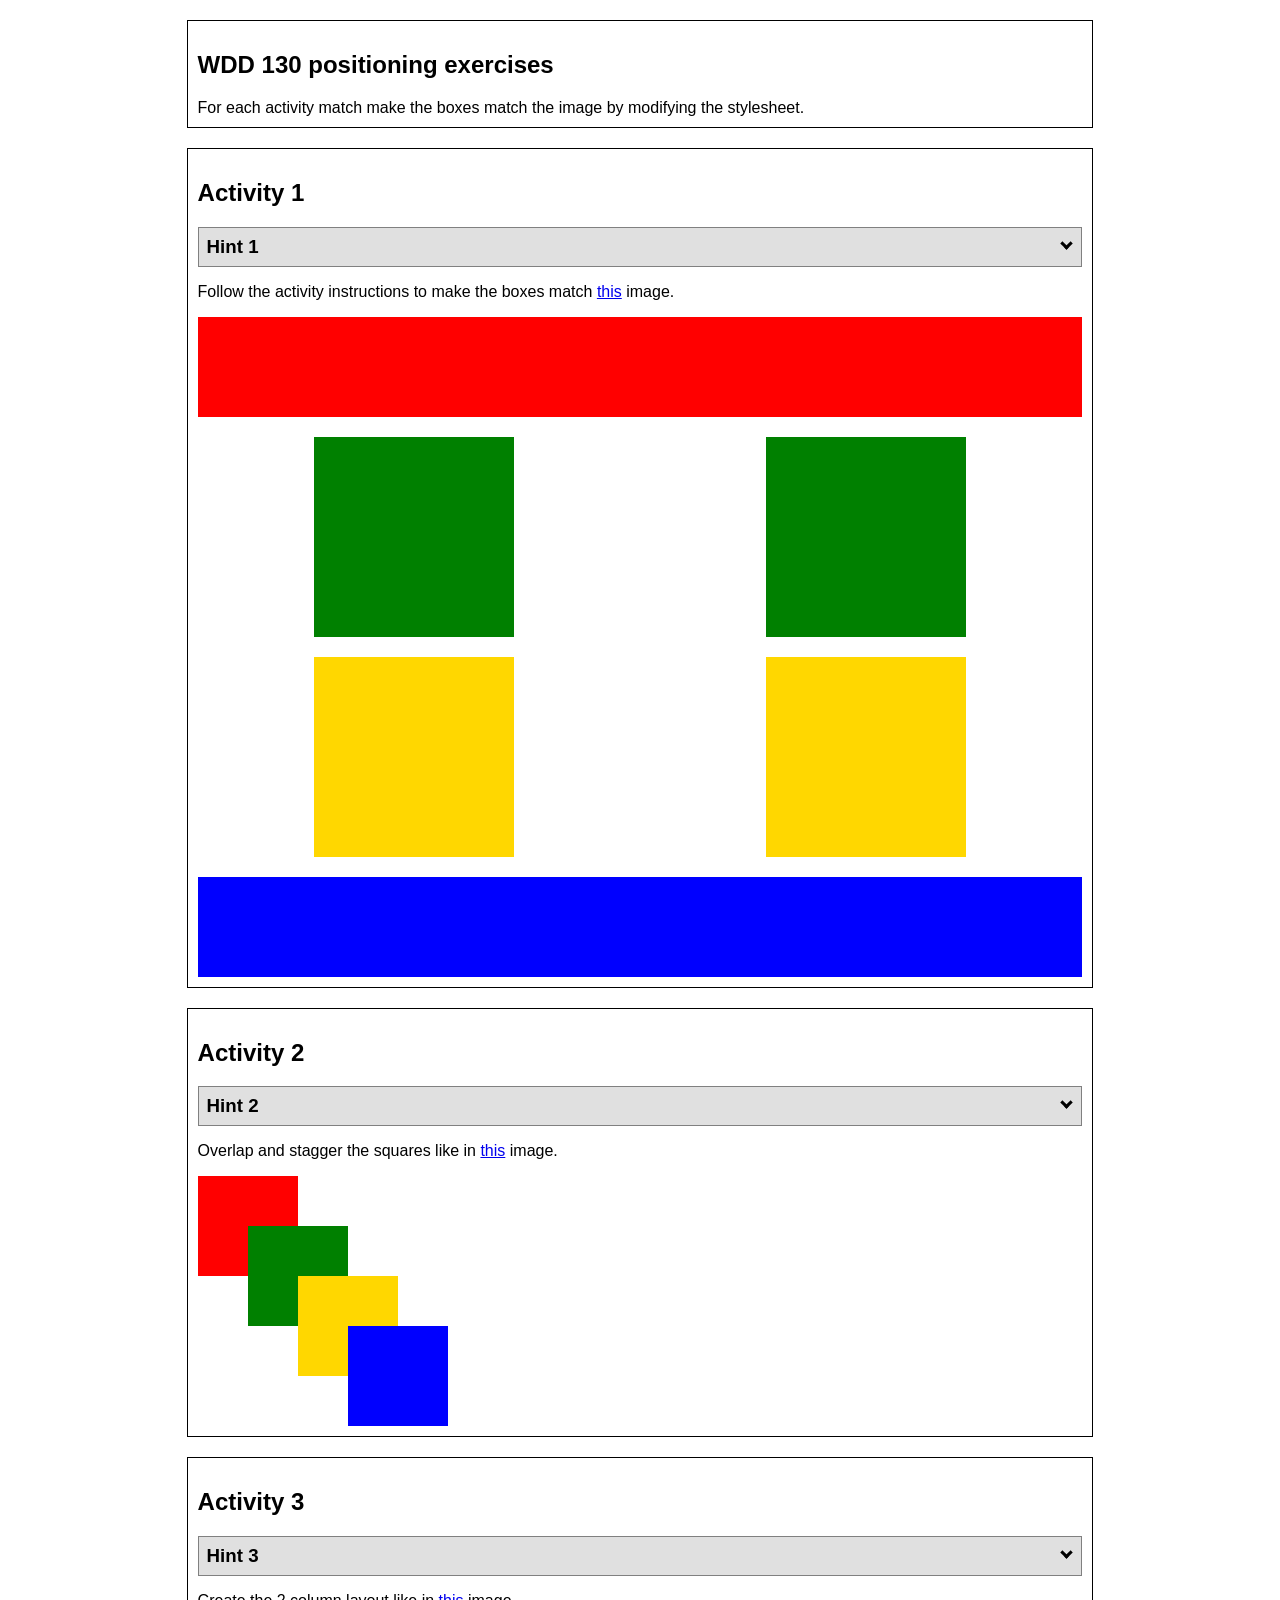
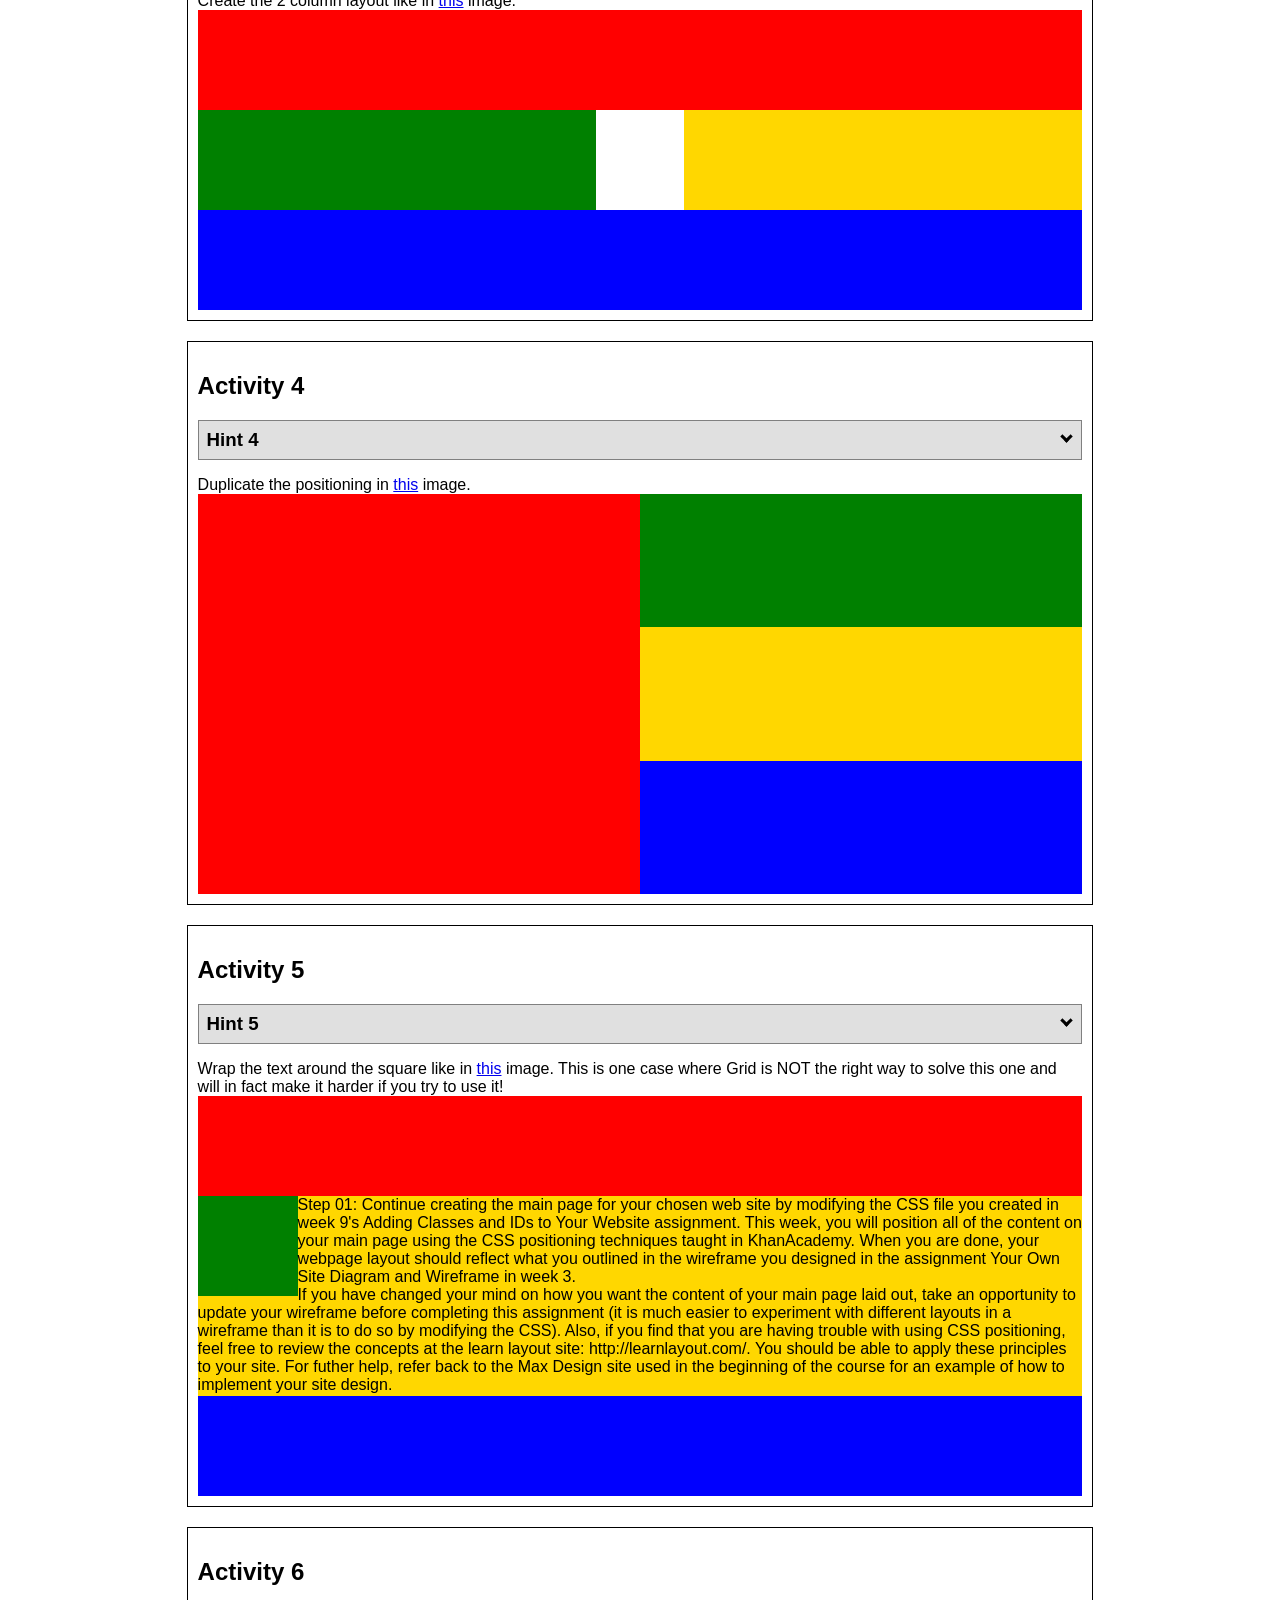
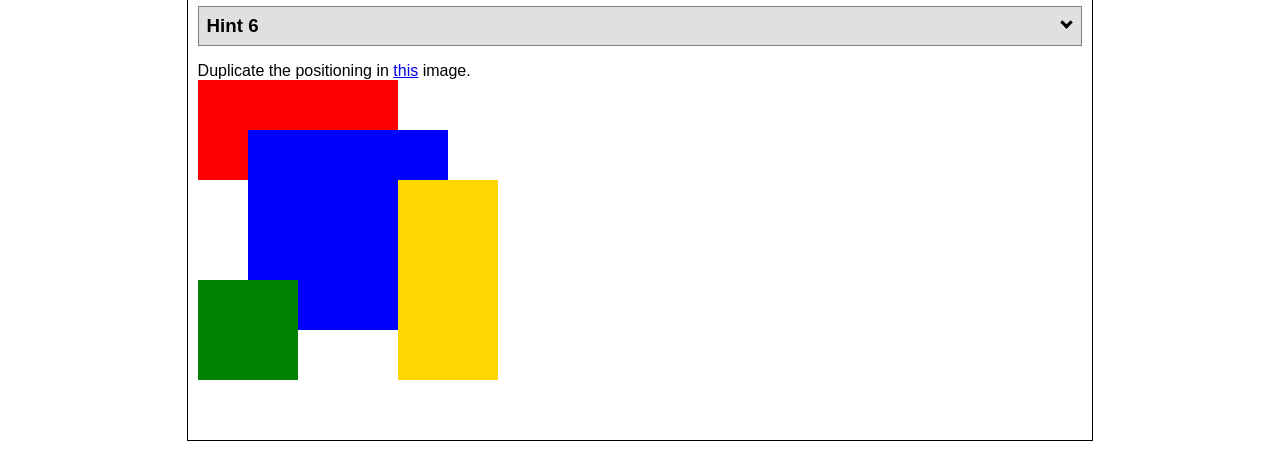
<file: ice/positioning/positioning.html>
<!DOCTYPE html>
<html lang="en">
  <head>
    <!-- HTML - Name: positioning.html -->
    <title>Positioning Activity</title>
    <link rel="stylesheet" type="text/css" href="positionstyles.css" />
  </head>
  <body>
    <div class="activity">
      <h2>WDD 130 positioning exercises</h2>
      For each activity match make the boxes match the image by modifying the stylesheet.</div>
    <div class="activity">
      <h2>Activity 1</h2>
      <section class="hint"><input type="checkbox" ><i></i> <h3>Hint 1</h3><div><p>Use the activity instructions for the firt activity</a></p></div></section>
      <p>Follow the activity instructions to make the boxes match  <a href="images/example1.png" target="_blank">this</a> image.</p>
      <div class="content1" >
        <div class="red1" ></div>
        <div class="green1" ></div>
        <div class="green1" ></div>
        <div class="yellow1"></div>
        <div class="yellow1"></div>
        <div class="blue1"></div>
      </div>
    </div>
    <div class="activity">
      <h2>Activity 2</h2>
      <section class="hint"><input type="checkbox" > <h3>Hint 2</h3><i></i><div>
      <ul>
      <li>grid-template-columns: 50px 50px 50px 50px 50px </li></ul></div></section>
      <p>Overlap and stagger the squares like in <a href="images/example2.png" target="_blank">this</a> image.</p>
      <div class="content2" >
        <div class="red2" ></div>
        <div class="green2" ></div>
        <div class="yellow2"></div>
        <div class="blue2"></div>
      </div>
    </div>
    <div class="activity">
      <h2>Activity 3</h2>
      <section class="hint"><input type="checkbox" > <h3>Hint 3</h3><i></i><div><p>This one is going to be best solved with CSS Grid. Remember to make the boxes the right width first...then start moving them around. </p><h4>Properties used:</h4><ul><li>display:grid;</li><li>grid-template-columns:</li><li>grid-column-gap:</li>
        <li>grid-column:</li>  </ul></div></section>
      Create the 2 column layout like in <a href="images/example3.png" target="_blank">this</a>  image.
      <div class="content3" >
        <div class="red3" ></div>
        <div class="green3" ></div>
        <div class="yellow3"></div>
        <div class="blue3"></div>
      </div>
    </div>
    <div class="activity">
      <h2>Activity 4</h2>
      <section class="hint"><input type="checkbox" > <h3>Hint 4</h3><i></i><div><p>For the others we have been primarily concerned with width. For this one you will need to adjust height as well. </p><h4>Properties used:</h4><ul><li>display:grid;</li><li>grid-template-columns:</li><li>grid-row:</li></ul></div></section>
      Duplicate the positioning in <a href="images/example4.png" target="_blank">this</a> image. 
      <div class="content4" >
        <div class="red4" ></div>
        <div class="green4" ></div>
        <div class="yellow4"></div>
        <div class="blue4"></div>
      </div>
    </div>

    <div class="activity">
      <h2>Activity 5</h2>
      <section class="hint"><input type="checkbox" > <h3>Hint 5</h3><i></i><div><p>Grid is <strong>not</strong> the right way to do this.  In fact there is only one way to really do that...and that is with float. Remember that we float the thing we want the text to wrap around.  Also remember to start by making all the shapes the right size and shape.</p><h4>Properties used:</h4><ul><li>float: left;</li></ul></div></section>
      Wrap the text around the square like in <a href="images/example5.png" target="_blank">this</a> image. This is one case where Grid is NOT the right way to solve this one and will in fact make it harder if you try to use it!
      <div class="content5" >
        <div class="red5" ></div>
        <div class="green5" ></div>
        <div class="yellow5">Step 01: Continue creating the main page for your chosen web site by modifying the CSS file you created in week 9's Adding Classes and IDs to Your Website assignment. This week, you will position all of the content on your main page using the CSS positioning techniques taught in KhanAcademy. When you are done, your webpage layout should reflect what you outlined in the wireframe you designed in the assignment Your Own Site Diagram and Wireframe in week 3. <br />
          If you have changed your mind on how you want the content of your main page laid out, take an opportunity to update your wireframe before completing this assignment (it is much easier to experiment with different layouts in a wireframe than it is to do so by modifying the CSS). Also, if you find that you are having trouble with using CSS positioning, feel free to review the concepts at the learn layout site: http://learnlayout.com/. You should be able to apply these principles to your site. For futher help, refer back to the Max Design site used in the beginning of the course for an example of how to implement your site design.</div>
        <div class="blue5"></div>
      </div>
    </div>
    <div class="activity">
      <h2>Activity 6</h2>
      <section class="hint"><input type="checkbox" > <h3>Hint 6</h3><i></i><div><p>This one is all about visualizing the grid behind the layout. If you are having a hard time doing that first: all the sizes are even multiples of 100, and second here is another example with the lines drawn: <a href="images/example6-hint.png" target="_blank">example 6 with lines</a>. For this one you will find it easiest if you use px for the column width. You can also use <kbd>z-index</kbd> to control the element layering.    </p><h4>Properties used:</h4><ul><li>display:grid;</li><li>grid-template-columns:</li><li>grid-column:</li><li>grid-row:</li><li><a href="https://www.w3schools.com/cssref/pr_pos_z-index.asp" target="_blank">z-index:</a></li></ul></div></section>
      Duplicate the positioning in <a href="images/example6.png" target="_blank">this</a> image.
      <div class="content6" >
        <div class="red6" ></div>
        <div class="green6" ></div>
        <div class="yellow6"></div>
        <div class="blue6"></div>
      </div>
    </div>
  </body>
</html>
</file>
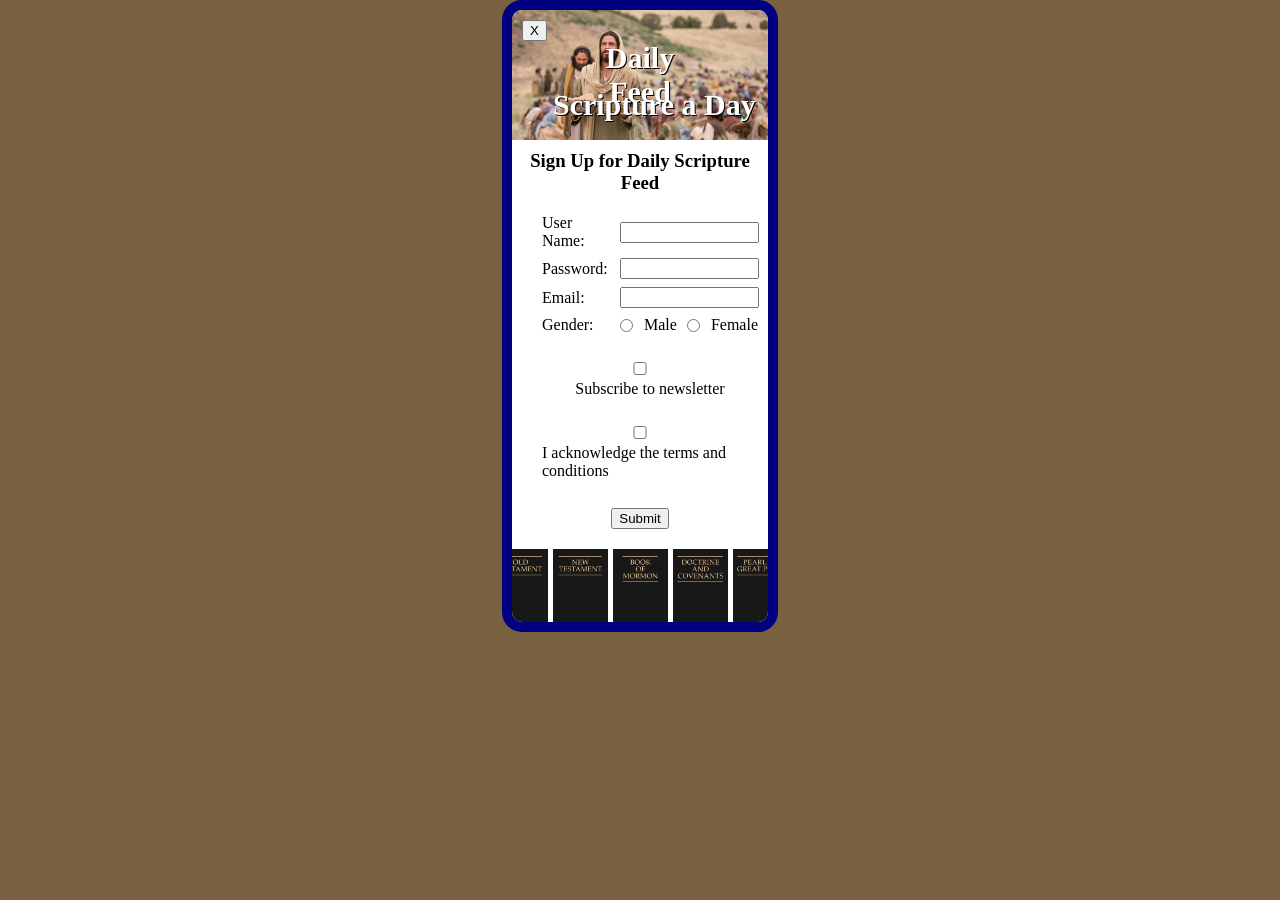
<file: ice/signup/signup.html>
<!DOCTYPE html>
<html lang="en">

<head>
    <meta charset="UTF-8">
    <meta name="viewport" content="width=device-width, initial-scale=1.0">
    <title>Daily Feed Sign Up</title>

    <style>
        * {
            margin: 0;
        }

        body {
            background: rgb(120, 96, 64);
        }

        #formContainer{ 
            margin: auto;
            border-radius: 20px;
            border: 10px solid navy;
            text-align: center;
            width: 20%;
            background-color: white;

            overflow: hidden;
        }

        #jesus {
            display: block;
            margin: auto;
            width: 100%;
            height: auto;
        }

        #jesus_container {
            width: 100%;
            height: 130px;
            overflow: hidden;
            position: relative;
        }

        h1 {
            
            color: white;
            position: absolute;
            top: 50%;
            left: 50%;
            transform: translate(-50%, -50%);
            font-size: 30px;
            text-shadow: 1px 1px black
        }

        h2 {
            
            color: white;
            position: absolute;
            top: 60%;
            left: 16%;
            transform: translate(-50% -50%);
            font-size: 30px;
            text-shadow: 1px 1px black
        }

        h3 {
            padding-top: 10px;
            padding-bottom: 10px;
        }


        #closeBtn {
            position: absolute;
            top: 10px;
            left: 10px;
            

        }

        #middle {
            text-align: center;
        }

        #scriptures{
            display: flex;
            justify-content: center;
            gap: 5px;
            align-items: center;
        }

        #scriptures img {
            width: 55px;
            height: auto;
            padding-top: 10px;
        }

        #myForm {
            display: grid;
            grid-template-columns: 1fr 1fr;
            gap: 8px 12px;
            align-items: center;
            padding: 10px;

        }

        #myForm label{
            text-align: left;
            padding-left: 20px;
        }

        #myForm input{
            
            width: 95%;
        }

        #radio {
            display: flex;
            gap: 10px;
            align-items: center;

            
        }

        #radio label {
            padding-left: 1px;
        }

        #myForm section{
            grid-column: span 2;
            display: flex;
            flex-direction: column;
            align-items: center;
            gap: 5px;
            padding-top: 20px;
        }


    </style>




</head>

<body>
    <div id="formContainer">
        <div id="jesus_container">
            <img id="jesus" src="images/jesus_feeds_5000.jpeg" alt="jesus feeds the 5K">
            <h1>Daily Feed</h1>
            <h2>Scripture a Day</h2>
            <button type="button" id="closeBtn">X</button>
        </div>
        <h3>Sign Up for Daily Scripture Feed</h3>
        <div id="middle">
        <form id="myForm">

            <label for="username">User Name:</label>
            <input type="text" id="username" name="username" required>

            <label for="password">Password:</label>
            <input type="password" id="password" name="password" required>

            <label for="email">Email:</label>
            <input type="email" id="email" name="email" required>

            <label>Gender:</label>
            <div id="radio">
                <input type="radio" id="male" name="gender" value="male" required>
                <label for="male">Male</label>
                <input type="radio" id="female" name="gender" value="female" required>
                <label for="female">Female</label>
            </div>

            

            <section id="check">
                <input type="checkbox" id="newsletter" name="newsletter">
                <label for="newsletter">Subscribe to newsletter</label>
            </section>

            <section id="check">
                <input type="checkbox" id="conditions" name="conditions" required>
                <label for="conditions">I acknowledge the terms and conditions</label>
            </section>


            <section id="check">
                <button type="submit">Submit</button>
            </section>
        
        </form>

        <footer>
                <div id="scriptures">
                 <img src="images/old_testament.webp" alt="old_testament">
                 <img src="images/new_testament.webp" alt="new_testament">
                 <img src="images/book_of_mormon.webp" alt="book_of_mormon">
                 <img src="images/doctrine_and_covenants.webp" alt="doctrine_and_covenants">
                 <img src="images/pearl_of_great_price.webp" alt="pearl_of_great_price">
                </div>
            </footer>
        </div>
    </div>

    <div id="output"></div>

    <script>
        // Here is some Javascript to start looking forward to wdd131
        document.getElementById("closeBtn").addEventListener("click", function () {
            document.getElementById("formContainer").style.display = "none";
         });
        const form = document.getElementById('myForm');
        const output = document.getElementById('output');

        form.addEventListener('submit', function (event) {
            event.preventDefault(); // Stop form from actually submitting

            const formData = new FormData(form);
            const entries = [];

            for (const [key, value] of formData.entries()) {
                if (key == "password") {
                    entries.push(`<strong>${key}</strong>: ${value} (you should probably encrypt the password)`);
                } else {
                    entries.push(`<strong>${key}</strong>: ${value}`);
                }
            }

            output.innerHTML = `
            <br>  
            <h3>Here is the data that would be sent to the server:</h3>
            <ul>
                ${entries.map(item => `<li>${item}</li>`).join('')}
            </ul>
            `;
                });
    </script>

</body>

</html>
</file>
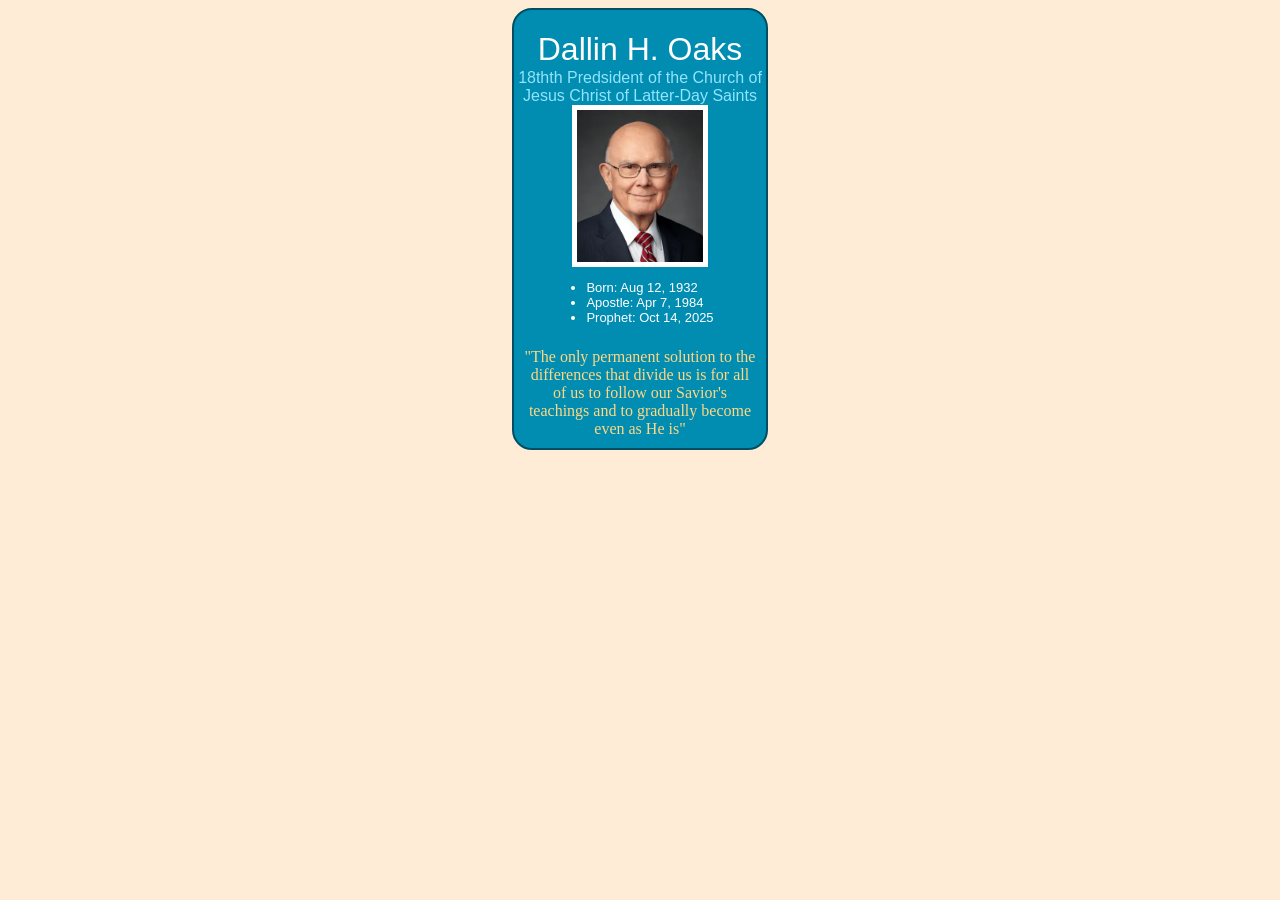
<file: ice/prophet_cards/prophet_cards/oaks.html>
<!DOCTYPE html>
<html lang="en">
<head>
    <meta charset="UTF-8">
    <meta name="viewport" content="width=device-width, initial-scale=1.0">
    <title>Dallin H. Oaks</title>
    <style>
        /* Insert styles here, this is called an internal stylesheet  */
        body {
            background: #FFECD7;
            font-family: Helvetica, Arial, sans-serif;
        }

        .blue_box {
            margin: auto;
            background-color: #008DB1;
            border-radius: 20px;
            border: 2px solid #004E63;
            text-align: center;
            width: 20%;
        }

        h1 {
            
            color: #FFFFFE;
            font-weight: 100;
            margin-bottom: 1px;
        }

        #info {
            text-align: center;
            color: #91E4FB;
            text-decoration: none;
        }

        .oaks{
            display: block;
            margin: auto;
            width: 50% ;
            border: 5px solid white;
        }

        #data {
            color: white;
            display: inline-block;
            text-align: left;
            margin-right: 20px;
            font-size: 13px;
        }

        #quote {
            color: #FFD783;
            font-family: Brush Script MT;
            text-align: center;
            margin: 10px;
        }
    </style>
</head>
<body>
    <!-- Insert HTML elements here -->
    <div class="blue_box">
        <h1>Dallin H. Oaks</h1>
        <a href="https://www.churchofjesuschrist.org/?lang=eng" id="info">18thth Predsident of the Church of Jesus Christ of Latter-Day Saints</a>
        <img src="images/oaks.webp" class="oaks" alt="Dallin H. Oaks">

        <ul id="data">
            <li>Born: Aug 12, 1932</li>
            <li>Apostle: Apr 7, 1984</li>
            <li>Prophet: Oct 14, 2025</li>
        </ul>
        <p id="quote">"The only permanent solution to the differences that divide us is for all of us to follow our Savior's teachings and to gradually become even as He is"</p>
    </div>

</body>
</html>
</file>
<file: styles/styles.css>
@font-face {
    font-family: spaceage;
    src: url(../fonts/space\ age.ttf);
}


body{
    background: url(../images/circut_board2.png);
    margin: 0;
    min-height: 100vh;
    display: flex;
    flex-direction: column;

}

main {
   flex: 1;
}

#wrapper{
    border: 3px solid #003BC0;
    border-radius: 20px;
    width: 1024px;
    margin: 40px auto;
    box-shadow: 10px 10px #a5adaf;
    background-color: white;

}

h1 {
    font-family: spaceage;
    text-align: center;
    margin: 0;
    line-height: 150px;
}

main section{

    background-color: #a5adaf;
    border: 12px solid #003BC0;
    padding: 40px 0;
    margin-top: 80px;

}


header img{
    position: absolute;
    left: 20px;
    top: 50%;
    transform: translateY(-50%);
}

header {
    position: relative;
    height: 150px;
    border-bottom: 3px solid #85CBEB;
}


nav{
    width: 100%;
    background: #3C671B;
    border-bottom: 5px solid #85CBEB;
    border-top: 3px solid #85CBEB;
    box-sizing: border-box;
    font-family: 'Courier New', Courier, monospace;
    font-size: 1.5em;
    height: 50px;

}

nav ul{
    display: flex;
    justify-content: space-evenly;
    list-style-type: none;
    margin: 0;
}

nav a {
    display: block;
    padding: 15px 25px;
    color: gold;
    text-decoration: none;
}



nav li {
    display: flex;
    height: 42px;
    align-items: center;
}

nav li:hover {
    background-color: #6D9A37;
}

.project_boxes{
    display: flex;
    align-items: center;
    justify-content: center;
    border: none;
    background: white;
    padding: 40px 0;
    margin: 0 auto;
}

.project_boxes ul {
    list-style-type: none;
    padding: 0;
    margin: 0 auto;

    display: grid;
    grid-template-columns: repeat(2, 1fr);
    gap: 30px;
    width: 90%;
    max-width: 900px;


}

.project_boxes li {
    background: white;
    border-radius: 10px;
    overflow: hidden;
    box-shadow: 0 4px 8px rgba(0, 0, 0, 0.1);
    transition: transform 0.3s ease;

    height: auto;
}

.project_boxes li:hover {
    transform: translateY(-8px);
}

.project_boxes a{
    display: block;
    text-decoration: none;
    color: black;
}

.project_boxes img{
    width: 100%;
    height: 200px;
    object-fit: contain;
}

.project_boxes h3{
    text-align: center;
    padding: 15px;
}

.project_boxes p{
    text-align: center;
    padding: 10px;
}

footer {
    background-color: #3C671B ;
    color: #001C35;
    padding: 25px 50px;
    margin-top: 200px;
    display: flex;
    justify-content: space-around;
    align-items: center;
    border-radius: 18px;
}

.social img{
    height: 40px;
    width: auto;
}

footer p{
    text-decoration: none;
    color: gold;
    font-size: larger;
}

#email{
    text-decoration: underline;
    color: gold;
}

.social a{
    text-decoration: none;
}

footer a:hover {
    color: #85CBEB;
}

#report {
    border: 3px solid #003BC0;
    border-radius: 20px;
    width: 70%;
    margin: 40px auto;
    text-align: center;
    box-shadow: 10px 10px #a5adaf;
}

#report h1 {
    text-decoration: underline;
    

}

#report p {
    font-size: larger;
    width: 70%;
    margin: 20px auto;

}
</file>
<file: ice/valentines/styles/styles.css>
/* Add your CSS here to style your valentines day page */

main {
    position: relative;
}

body {
    background-color: pink;
}

ul {
    list-style-type: none;
    display: flex;
    justify-content: center;
    padding: 0;
    margin: 0;
}

li {
    margin: 20px 10px;
    font-size: x-large;
    color: white;
    padding: 25px;
}

li:hover {
   color: white; 
   background-color: palevioletred;
}


main h1{
    position: absolute;
    top: 40px;
    left: 50%;
    transform: translateX(-50%);
    z-index: 2;
    color: white;
}

main img {
    width: 100%;
    display: block;
}

main section {
  position: relative;
  z-index: 2;
  text-align: center;
  color: white;
  margin-top: -500px;
}

h2 {
    font-size: 50px;
}

p {
    font-size: 20px;
    width: 50%;
    text-align: center;
    margin: 0 auto;
    background-color: palevioletred;
}
</file>
<file: ice/favorite_devo/styles/styles.css>
body {
  margin: 0;
  height: 100%;
  font-family: Arial, sans-serif;
  background: linear-gradient(to bottom, gold, #001f3f);
  background-repeat: no-repeat; /* Just in case */
  background-attachment: fixed;
}

.container {
  text-align: center;
}

.header {
  padding: 20px 0;
}

.header-image {
  background-image: url('../images/icenter.png'); /* Replace with your image */
  background-repeat: no-repeat;
  background-position: center;
  height: 150px;
  display: flex;
  flex-direction: column;
  justify-content: center;
  color: white;

}

.header-image h1 {
  margin: 0;
  line-height: 0.9;
    font-size: 3.5em;
  font-weight: bold;
  text-shadow: 2px 2px 4px rgba(0, 0, 0, 0.7);
  background: #00000055;
}

.content-box {
  background-color: white;
  margin: 30px auto;
  width: 90%;
  max-width: 900px;
  padding: 40px;
  box-shadow: 5px 5px 0px black;
  min-height: 400px;
}

table {
  border-collapse: separate;
  border-spacing: 0;
  width: 100%;
  border: black;
}

th, td {
  border: 2px inset #eee;
  padding: 8px;
  text-align: center;
  font-family: serif;
  
}

h2 {
  font-family: serif;
}

a {
  color: black;
  text-decoration: none;
}
a:hover {
  color: #CC5500;
}

form {
  font-family: serif;
}
</file>
<file: ice/positioning/positionstyles.css>
/* CSS - Name: "positionstyles.css" */
/* Activity 1 styles */
.content1 {
  /* This is the parent of the activity 1 boxes. */
  display: grid;
  grid-template-columns: 1fr 1fr;
  justify-items: center;
  gap: 20px;


}
.red1 { 
  width: 100%; 
  height: 100px; 
  background-color: red; 
  grid-column: 1/3;

} 
.green1 {
  width: 200px; 
  height: 200px; 
  background-color: green; 
  justify-self: center;


} 
.yellow1 {
  width: 200px; 
  height: 200px; 
  background-color: gold; 
  justify-self: center;
} 
.blue1 {
  width: 100%; 
  height: 100px; 
  background-color: blue; 
  grid-column: 1/3;
} 
/* Activity 2 styles */ 
.content2 {
  /* This is the parent of the activity 2 boxes. */
  display: grid;
  grid-template-columns: 50px 50px 50px 50px 50px;
  grid-template-rows:repeat(5, 50px) ;
}
.red2 {
  width: 100px; 
  height: 100px; 
  background-color: red; 


} 
.green2 { 
  width: 100px; 
  height: 100px; 
  background-color: green;
  grid-column: 2/3;
  grid-row: 2/3; 

} 
.yellow2 {
  width: 100px; 
  height: 100px; 
  background-color: gold; 
  grid-column: 3/4;
  grid-row: 3/4;
} 
.blue2 {
  width: 100px; 
  height: 100px; 
  background-color: blue; 
  grid-column: 4/5;
  grid-row: 4/5;
} 
/* Activity 3 styles */ 
.content3 {
  /* This is the parent of the activity 3 boxes. */
  display: grid;
  grid-template-columns: 1fr 1fr;
  grid-template-rows: 1fr;
  justify-items: center;
  grid-column-gap: 10%;
}
.red3 {
  width: 100%; 
  height: 100px; 
  background-color: red; 
  grid-column: 1/3;
} 
.green3 {
  width: 100%; 
  height: 100px; 
  background-color: green;
} 
.yellow3 {
  width: 100%; 
  height: 100px; 
  background-color: gold; 
} 
.blue3 {
  width: 100%;
  height: 100px; 
  background-color: blue; 
  grid-column: 1/3;
} 
/* Activity 4 styles */ 
.content4 {
  /* This is the parent of the activity 4 boxes. */
  height: 400px;
  display: grid;
  grid-template-columns: 1fr 1fr;
  grid-template-rows: 1fr 1fr 1fr;
}
.red4 {
  width: 100px; 
  height: 100px; 
  background-color: red;
  grid-row: 1/4; 
  width: 100%;
  height: 100%;
} 
.green4 {
  width: 100px; 
  height: 100px; 
  background-color: green; 
  width: 100%;
  height: 100%;
} 
.yellow4 {
  width: 100px; 
  height: 100px; 
  background-color: gold; 
  width: 100%;
  height: 100%;
} 
.blue4 {
  width: 100px; 
  height: 100px; 
  background-color: blue; 
  width: 100%;
  height: 100%;
} 
/* Activity 5 styles */ 
.content5 {
  /* This is the parent of the activity 5 boxes. */
  height: 400px;
}
.red5 { 
  width: 100%; 
  height: 100px; 
  background-color: red; 
} 
.green5 { 
  width: 100px; 
  height: 100px; 
  background-color: green; 
  float: left;

} 
.yellow5 {
  width: 100%; 
  height: 50%; 
  background-color: gold; 

} 
.blue5 {
  width: 100%; 
  height: 100px; 
  background-color: blue; 
} 
/* Activity 6 styles */ 
.content6 {
  /* This is the parent of the activity 6 boxes. */
  display: grid;
  grid-template-columns: repeat(7, 50px);
  grid-template-rows: repeat(7, 50px);
}
.red6 {
  width: 100%; 
  height: 100%; 
  background-color: red; 
  grid-column: 1/5;
  grid-row: 1/3;
  z-index: 1;

} 
.green6 {
  width: 100%; 
  height: 100%;  
  background-color: green; 
  grid-column: 1/3;
  grid-row: 5/7;
  z-index: 3;
} 
.yellow6 {
  width: 100%; 
  height: 100%; 
  background-color: gold; 
  grid-column: 5/7;
  grid-row: 3/7;
  z-index: 4;
} 
.blue6 {
  width: 100%; 
  height: 100%; 
  background-color: blue;
  grid-column:2/6;
  grid-row: 2/6; 
  z-index: 2;
} 


/* Do not make any changes below here */
.activity {
  width: 70%; 
  margin: 20px auto; 
  font-family: Arial, sans-serif; 
  border: 1px solid black; 
  padding: 10px; 
  clear:both; 
  overflow: auto;
} 

.hint {
  border: 1px solid grey;
  background: #e0e0e0;
  padding: .5em;
  position: relative;
  margin: 1em 0;
}
.hint h3 {
  margin: 0;
}
.hint:hover {
  background: #d0d0d0;
}
.hint > div {
  display: none;
}

.hint input[type=checkbox] {
  position: absolute;
  width: 100%;
  height: 100%;
  opacity: 0;
  z-index: 1;
  cursor: pointer;
}

.hint input[type=checkbox]:checked ~ div {
  display: block;
}

.hint i {
  position: absolute;
  transform: translate(-6px, 0);
  margin-top: 16px;
  right: 10px;
  top: -3px;
}
.hint i:before, .hint i:after {
  content: "";
  position: absolute;
  background-color: black;
  width: 3px;
  height: 9px;
}
.hint i:before {
  transform: translate(2px, 0) rotate(45deg);
}
.hint i:after {
  transform: translate(-2px, 0) rotate(-45deg);
}

.hint input[type=checkbox]:checked ~ i:before {
  transform: translate(-2px, 0) rotate(45deg);
}
.hint input[type=checkbox]:checked ~ i:after {
  transform: translate(2px, 0) rotate(-45deg);
}
.hint a {
  position: relative;
  z-index: 1;
}
</file>
